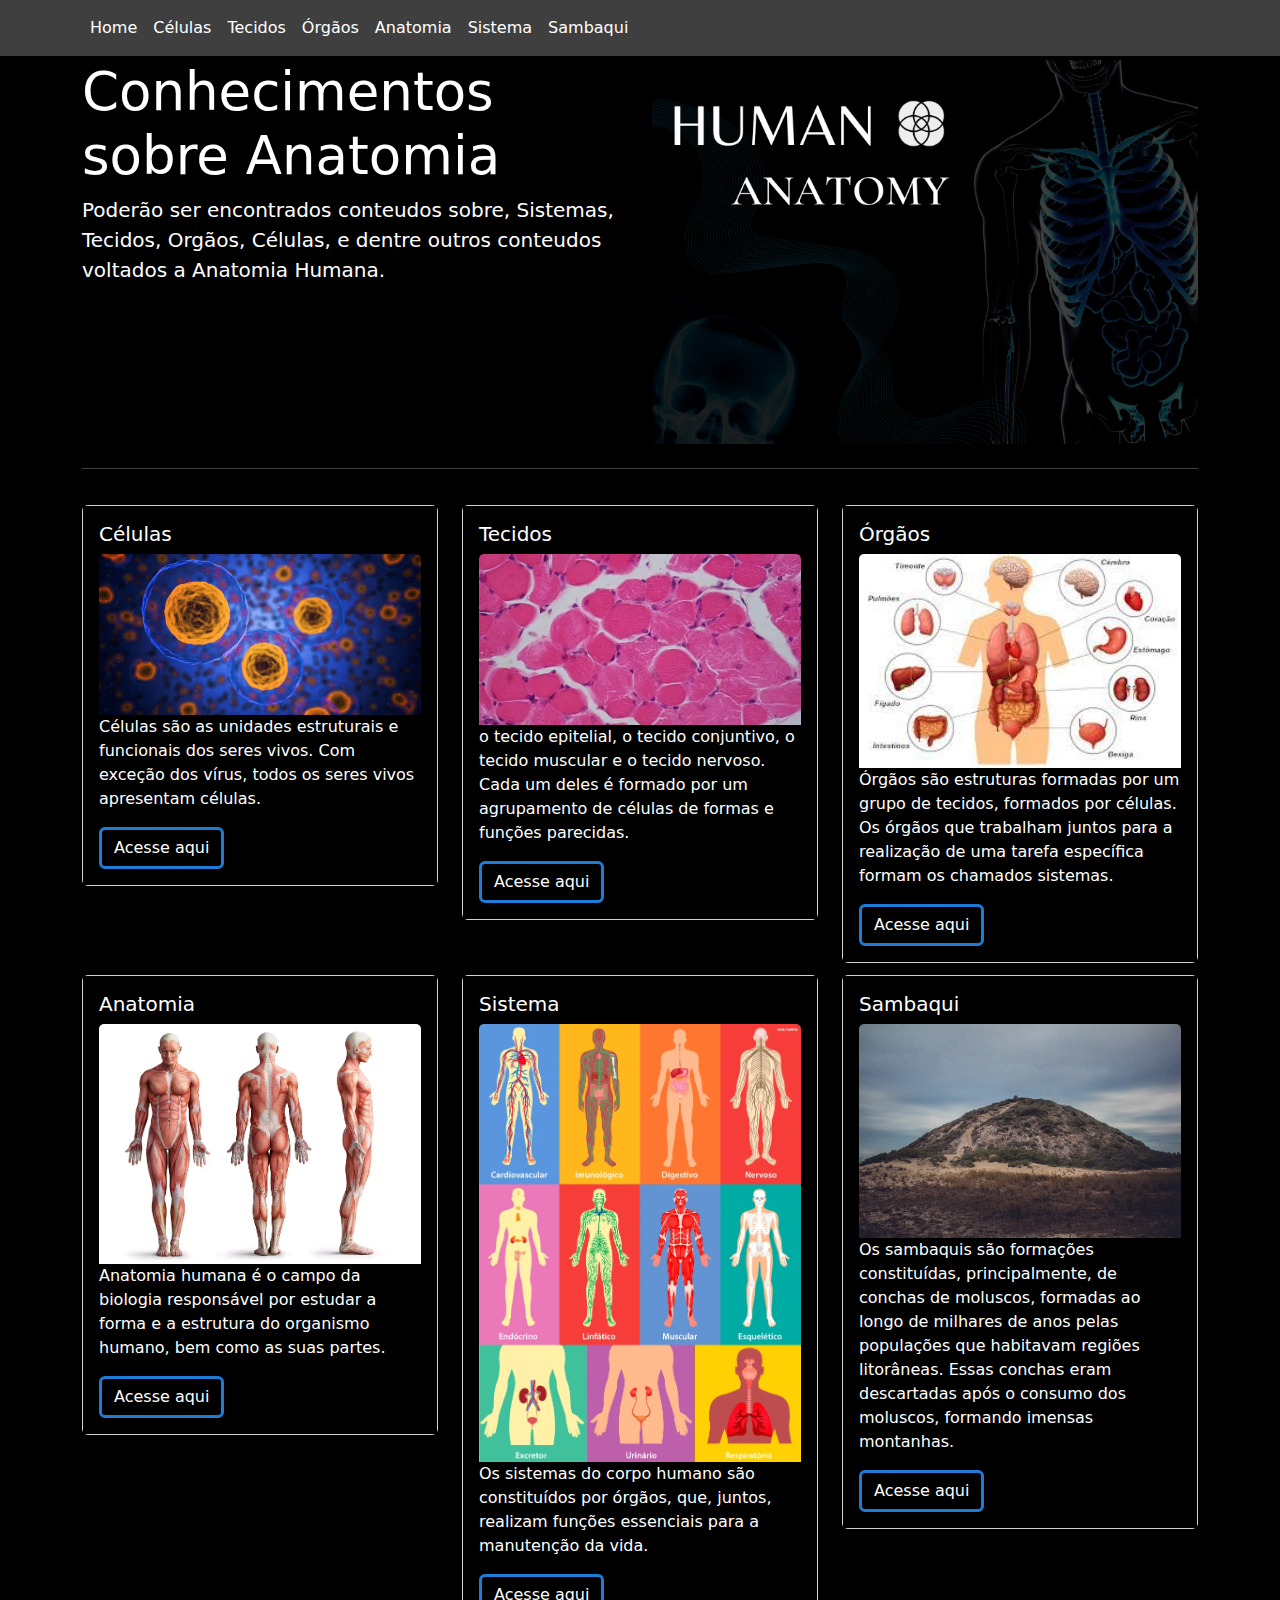
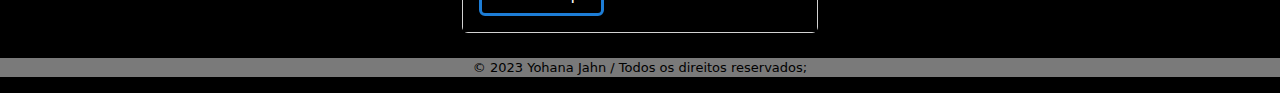
<file: index.html>
<!DOCTYPE html>
<html lang="pt-br">
  <head>
    <meta charset="UTF-8" />
    <meta name="viewport" content="width=device-width" />
    <title>HUMAN ANATOMY</title>
    <link rel="shortcut icon" href="imagens/logo.png" type="image/x-icon">
    <link
      href="https://cdn.jsdelivr.net/npm/bootstrap@5.3.0/dist/css/bootstrap.min.css"
      rel="stylesheet"
    />
    <link rel="stylesheet" href="style.css" />
  </head>
  <body>
    <header>
        <nav class="navbar navbar-expand-lg fixed-top">
            <div class="container">
              <button
                class="navbar-toggler bg-white"
                data-bs-toggle="collapse"
                data-bs-target="#navbarNav"
                aria-controls="navbarNav"
                aria-expanded="false"
                aria-label="Toggle navigation"
              >
                <span class="navbar-toggler-icon"></span>
              </button>
              <div class="collapse navbar-collapse " id="navbarNav">
                <ul class="navbar-nav">
                  <li class="nav-item active">
                    <a class="text-white nav-link" href="index.html">Home</a>
                  </li>
                  <li class="nav-item">
                    <a class="text-white nav-link" href="celula.html">Células</a>
                  </li>
                  <li class="nav-item">
                    <a class="text-white nav-link" href="tecido.html">Tecidos</a>
                  </li>
                  <li class="nav-item">
                    <a class="text-white nav-link" href="orgaos.html">Órgãos</a>
                  </li>
                  <li class="nav-item">
                    <a class="text-white nav-link" href="anatomia.html">Anatomia</a>
                  </li>
                  <li class="nav-item">
                    <a class="text-white nav-link" href="sistema.html">Sistema</a>
                  </li>
                  <li class="nav-item">
                    <a class="text-white nav-link" href="sambaqui.html">Sambaqui</a>
                  </li>
                </ul>
              </div>
            </div>
          </nav>
</header>
<main>
    <div class="container">
      <div class="row">
        <div class="text-white col-md-6">
          <h2>Conhecimentos sobre Anatomia</h2>
          <p>
            Poderão ser encontrados conteudos sobre, Sistemas, Tecidos, Orgãos,
            Células, e dentre outros conteudos voltados a Anatomia Humana.
          </p>
        </div>
        <div class="col-md-6">
          <img src="imagens/principal.png" class="text-white img-fluid" />
        </div>
      </div>

      <hr class="text-white my-4" />

      <div class="row">
        <div class="col-md-4">
          <div class="card">
            <div class="card-body">
              <h5 class="text-white card-title">Células</h5>
              <img
                src="imagens/celulas.jpg"
                class="text-white card-img-top"
                
              />
              <p class="text-white card-text">
                Células são as unidades estruturais e funcionais dos seres
                vivos. Com exceção dos vírus, todos os seres vivos apresentam
                células.
              </p>
              <button class="text-white btn"><a class="text-white" href="celula.html">Acesse aqui</a></button>
            </div>
          </div>
        </div>

        <div class="col-md-4">
          <div class="card">
            <div class="card-body">
              <h5 class="text-white card-title">Tecidos</h5>
              <img
                src="imagens/tecido.png"
                class="text-white card-img-top"
                
              />
              <p class="text-white card-text">
                o tecido epitelial, o tecido conjuntivo, o tecido muscular e o
                tecido nervoso. Cada um deles é formado por um agrupamento de
                células de formas e funções parecidas.
              </p>
              <button class="text-white btn"><a class="text-white" href="tecido.html">Acesse aqui</a></button>
            </div>
          </div>
        </div>

        <div class="col-md-4">
          <div class="card">
            <div class="card-body">
              <h5 class="text-white card-title">Órgãos</h5>
              <img
                src="imagens/orgao.jpg"
                class="text-white card-img-top"
                
              />
              <p class="text-white card-text">
                Órgãos são estruturas formadas por um grupo de tecidos, formados
                por células. Os órgãos que trabalham juntos para a realização de
                uma tarefa específica formam os chamados sistemas.
              </p>
              <button class="text-white btn"><a class="text-white" href="orgaos.html">Acesse aqui</a></button>
            </div>
          </div>
        </div>

        <div class="col-md-4">
          <div class="card">
            <div class="card-body">
              <h5 class="text-white card-title">Anatomia</h5>
              <img
                src="imagens/anatomia.png"
                class="text-white card-img-top"
                
              />
              <p class="text-white card-text">
                Anatomia humana é o campo da biologia responsável por estudar a
                forma e a estrutura do organismo humano, bem como as suas
                partes.
              </p>
              <button class="text-white btn"><a class="text-white" href="anatomia.html">Acesse aqui</a></button>
            </div>
          </div>
        </div>

        <div class="col-md-4">
          <div class="card">
            <div class="card-body">
              <h5 class="text-white card-title">Sistema</h5>
              <img
                src="imagens/sistemas.png"
                class="text-white card-img-top"
                
              />
              <p class="text-white card-text">
                Os sistemas do corpo humano são constituídos por órgãos, que,
                juntos, realizam funções essenciais para a manutenção da vida.
              </p>
              <button class="text-white btn"><a class="text-white" href="sistema.html">Acesse aqui</a></button>
            </div>
          </div>
        </div>

        <div class="col-md-4">
          <div class="card">
            <div class="card-body">
              <h5 class="text-white card-title">Sambaqui</h5>
              <img
                src="imagens/FIGURA 01 SAMBAQUI.jpg"
                class="text-white card-img-top"
                
              />
              <p class="text-white card-text">
                Os sambaquis são formações constituídas, principalmente, de
                conchas de moluscos, formadas ao longo de milhares de anos pelas
                populações que habitavam regiões litorâneas. Essas conchas eram
                descartadas após o consumo dos moluscos, formando imensas
                montanhas.
              </p>
              <button class="text-white btn"><a class="text-white" href="sambaqui.html">Acesse aqui</a></button>
            </div>
          </div>
        </div>
      </div>
    </div>
</main>
<footer>
    <div>
      <p>&copy; 2023 Yohana Jahn / Todos os direitos reservados;</p>
    </div>
  </footer>
    <script src="https://cdn.jsdelivr.net/npm/bootstrap@5.3.0/dist/js/bootstrap.bundle.min.js"></script>
  </body>
</html>
</file>
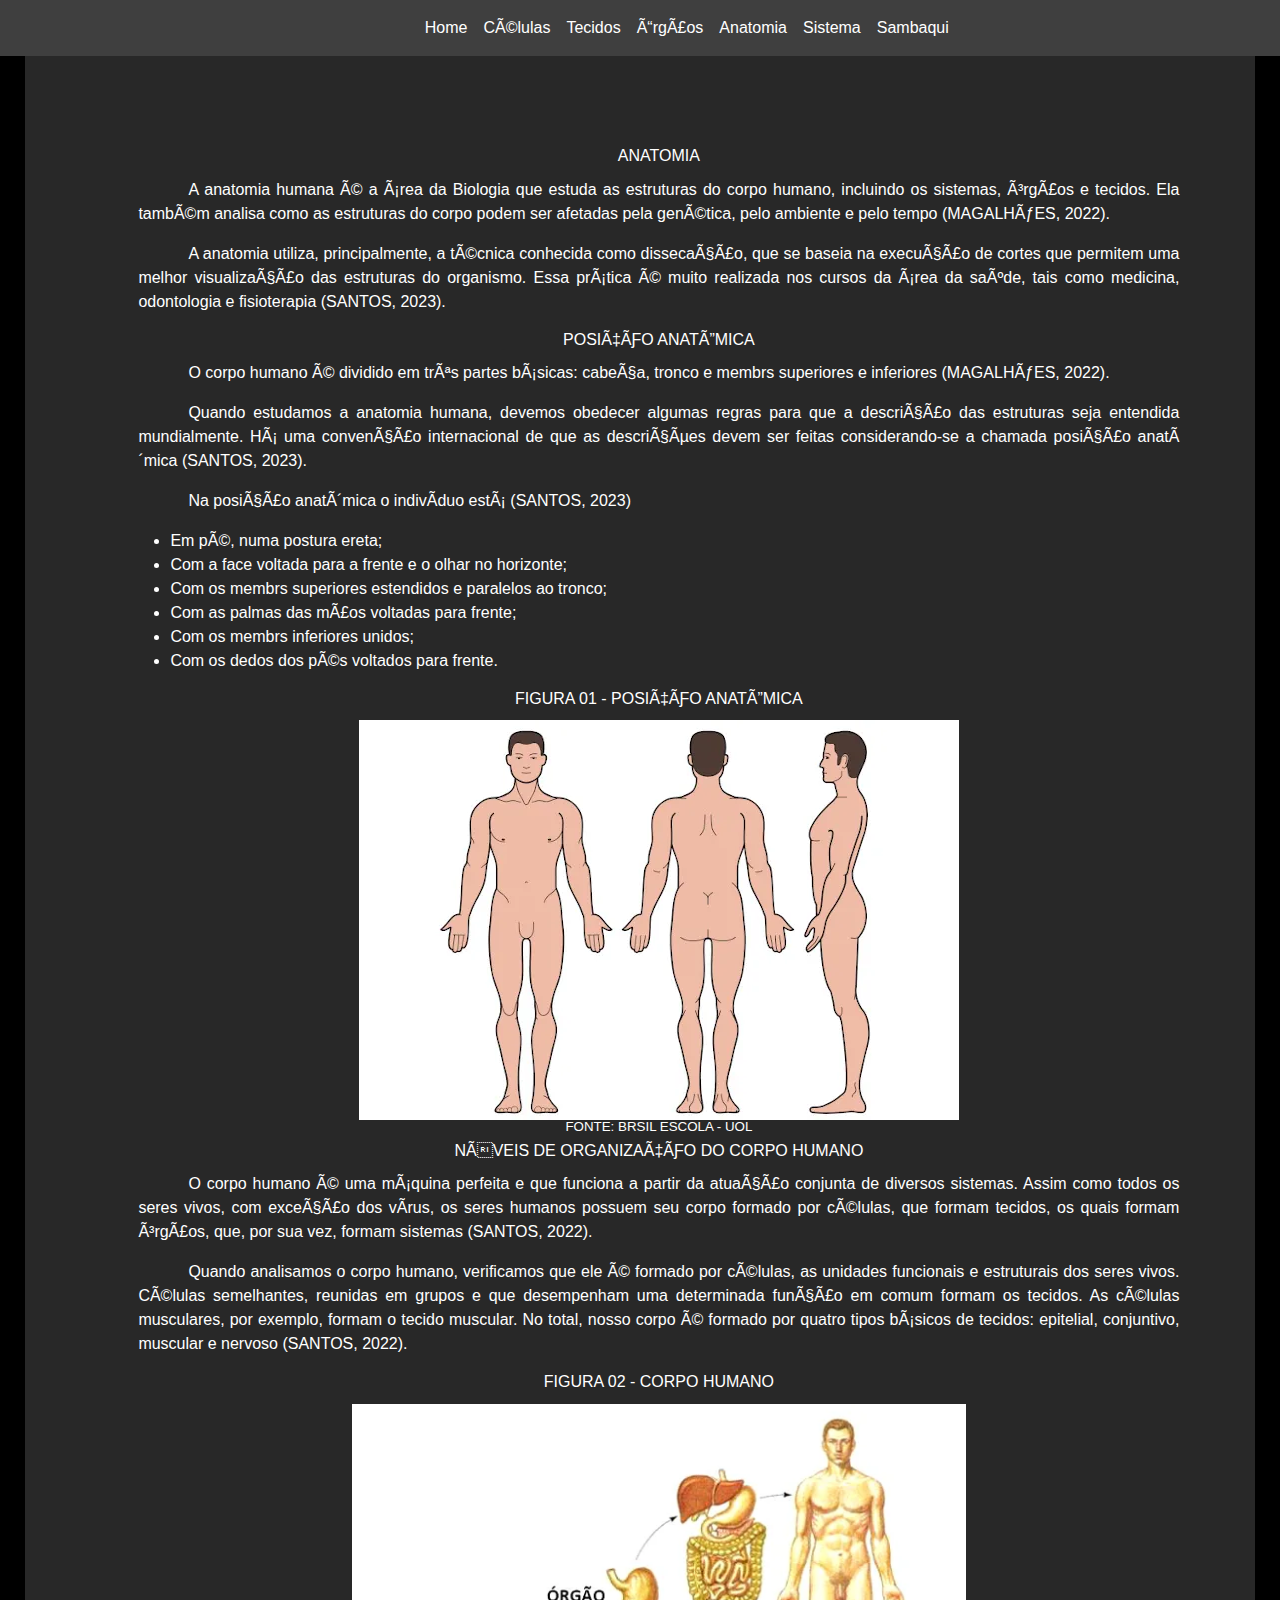
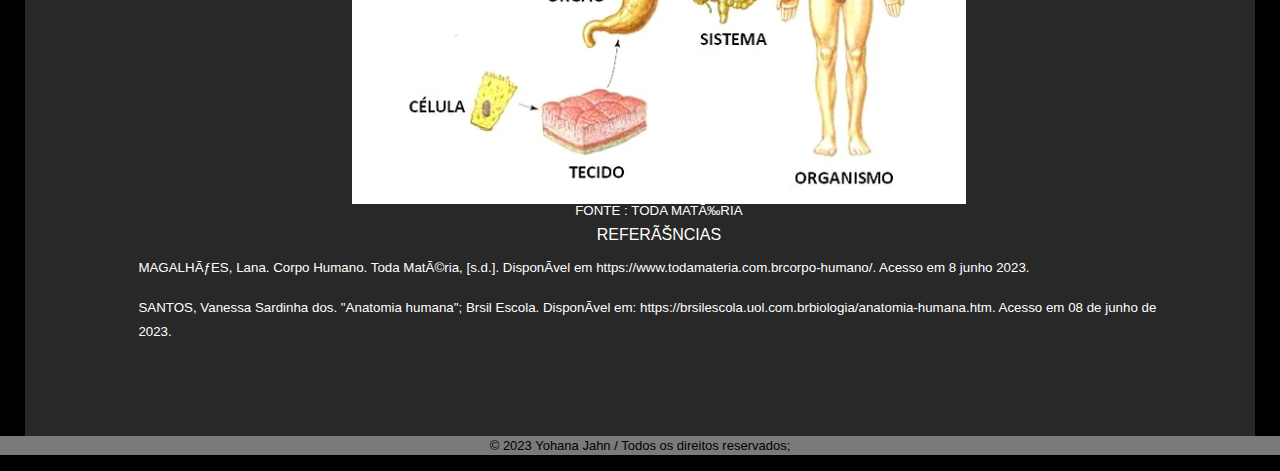
<file: anatomia.html>
<!DOCTYPE html>
<html lang="PT-BR>
  <head>
    <meta charset="UTF-8" />
    <meta http-equiv="X-UA-Compatible" content="IE=edge" />
    <meta name="viewport" content="width=device-width, initial-scale=1.0" />
    <link rel="stylesheet" href="conteudo.css">
    <link rel="icon" type="image/png" href="imagens/logo.png" />
    <title>HUMAN ANATOMY</title>
    <link
      href="https://cdn.jsdelivr.net/npm/bootstrap@5.3.0/dist/css/bootstrap.min.css"
      rel="stylesheet"
    />
  </head>
  <body>
    
    <header class="Item1">
      <nav class="navbar navbar-expand-lg fixed-top">
        <div class="container">
          <button
            class="navbar-toggler bg-white"
            data-bs-toggle="collapse"
            data-bs-target="#navbarNav"
            aria-controls="navbarNav"
            aria-expanded="false"
            aria-label="Toggle navigation" 
          >
            <span class="text-white navbar-toggler-icon"></span>
          </button>
          <div class="collapse navbar-collapse " id="navbarNav">
            <ul class="navbar-nav">
              <li class="nav-item active">
                <a class="text-white nav-link" href="index.html">Home</a>
              </li>
              <li class="nav-item">
                <a class="text-white nav-link" href="celula.html">Células</a>
              </li>
              <li class="nav-item">
                <a class="text-white nav-link" href="tecido.html">Tecidos</a>
              </li>
              <li class="nav-item">
                <a class="text-white nav-link" href="orgaos.html">Órgãos</a>
              </li>
              <li class="nav-item">
                <a class="text-white nav-link" href="anatomia.html">Anatomia</a>
              </li>
              <li class="nav-item">
                <a class="text-white nav-link" href="sistema.html">Sistema</a>
              </li>
              <li class="nav-item">
                <a class="text-white nav-link" href="sambaqui.html">Sambaqui</a>
              </li>
            </ul>
          </div>
        </div>
      </nav>
    </header>
    <main class="Item3">
      <section class="container-conteudo">
        <h1 class="Titulo">ANATOMIA</h1>
        <p class="justificado">
          A anatomia humana é a área da Biologia que estuda as estruturas do
          corpo humano, incluindo os sistemas, órgãos e tecidos. Ela também
          analisa como as estruturas do corpo podem ser afetadas pela genética,
          pelo ambiente e pelo tempo (MAGALHÃES, 2022).
        </p>
        <p class="justificado">
          A anatomia utiliza, principalmente, a técnica conhecida como
          dissecação, que se baseia na execução de cortes que permitem uma
          melhor visualização das estruturas do organismo. Essa prática é muito
          realizada nos cursos da área da saúde, tais como medicina, odontologia
          e fisioterapia (SANTOS, 2023).
        </p>
        <h2 class="Titulo">POSIÇÃO ANATÔMICA</h2>
        <p class="justificado">
          O corpo humano é dividido em três partes básicas: cabeça, tronco e
          membrs superiores e inferiores (MAGALHÃES, 2022).
        </p>
        <p class="justificado">
          Quando estudamos a anatomia humana, devemos obedecer algumas regras
          para que a descrição das estruturas seja entendida mundialmente. Há
          uma convenção internacional de que as descrições devem ser feitas
          considerando-se a chamada posição anatômica (SANTOS, 2023).
        </p>
        <p class="justificado">Na posição anatômica o indivíduo está (SANTOS, 2023)</p>
        <ul>
          <li>Em pé, numa postura ereta;</li>
          <li>Com a face voltada para a frente e o olhar no horizonte;</li>
          <li>Com os membrs superiores estendidos e paralelos ao tronco;</li>
          <li>Com as palmas das mãos voltadas para frente;</li>
          <li>Com os membrs inferiores unidos;</li>
          <li>Com os dedos dos pés voltados para frente.</li>
        </ul>
        <h3 class="Titulo">FIGURA 01 - POSIÇÃO ANATÔMICA</h3>
        <a>
          <figcaption><img class="img-fluid" src="imagens/FIGURA 01.png" alt=""><figure class="referencia-img">FONTE: BRSIL ESCOLA - UOL</figure></figcaption>
        </a>
        <h2 class="Titulo">NÍVEIS DE ORGANIZAÇÃO DO CORPO HUMANO</h2>
        <p class="justificado">
          O corpo humano é uma máquina perfeita e que funciona a partir da
          atuação conjunta de diversos sistemas. Assim como todos os seres
          vivos, com exceção dos vírus, os seres humanos possuem seu corpo
          formado por células, que formam tecidos, os quais formam órgãos, que,
          por sua vez, formam sistemas (SANTOS, 2022).
        </p>
        <p class="justificado">
          Quando analisamos o corpo humano, verificamos que ele é formado por
          células, as unidades funcionais e estruturais dos seres vivos. Células
          semelhantes, reunidas em grupos e que desempenham uma determinada
          função em comum formam os tecidos. As células musculares, por exemplo,
          formam o tecido muscular. No total, nosso corpo é formado por quatro
          tipos básicos de tecidos: epitelial, conjuntivo, muscular e nervoso
          (SANTOS, 2022).
        </p>
        <h3 class="Titulo">FIGURA 02 - CORPO HUMANO</h3>
        <a>
          <figcaption><img class="img-fluid" src="imagens/FIGURA 02.png" alt=""><figure class="referencia-img">FONTE : TODA MATÉRIA</figure></figcaption>
        </a>
        <div class="Item4">
          <h2 class="Titulo">REFERÊNCIAS</h2>
          <p class="referencias">
            MAGALHÃES, Lana. Corpo Humano. Toda Matéria, [s.d.]. Disponível em https://www.todamateria.com.brcorpo-humano/. Acesso em 8 junho 2023.
          </p>
          <p class="referencias">
            SANTOS, Vanessa Sardinha dos. "Anatomia humana"; Brsil Escola. Disponível em: https://brsilescola.uol.com.brbiologia/anatomia-humana.htm. Acesso em 08 de junho de 2023.
          </p>
        </div>
      </section>
    </main>
    <footer>
      <div>
        <p>&copy; 2023 Yohana Jahn / Todos os direitos reservados;</p>
      </div>
    </footer>
    <script src="https://cdn.jsdelivr.net/npm/bootstrap@5.3.0/dist/js/bootstrap.bundle.min.js"></script>
  </body>
</html>
</file>
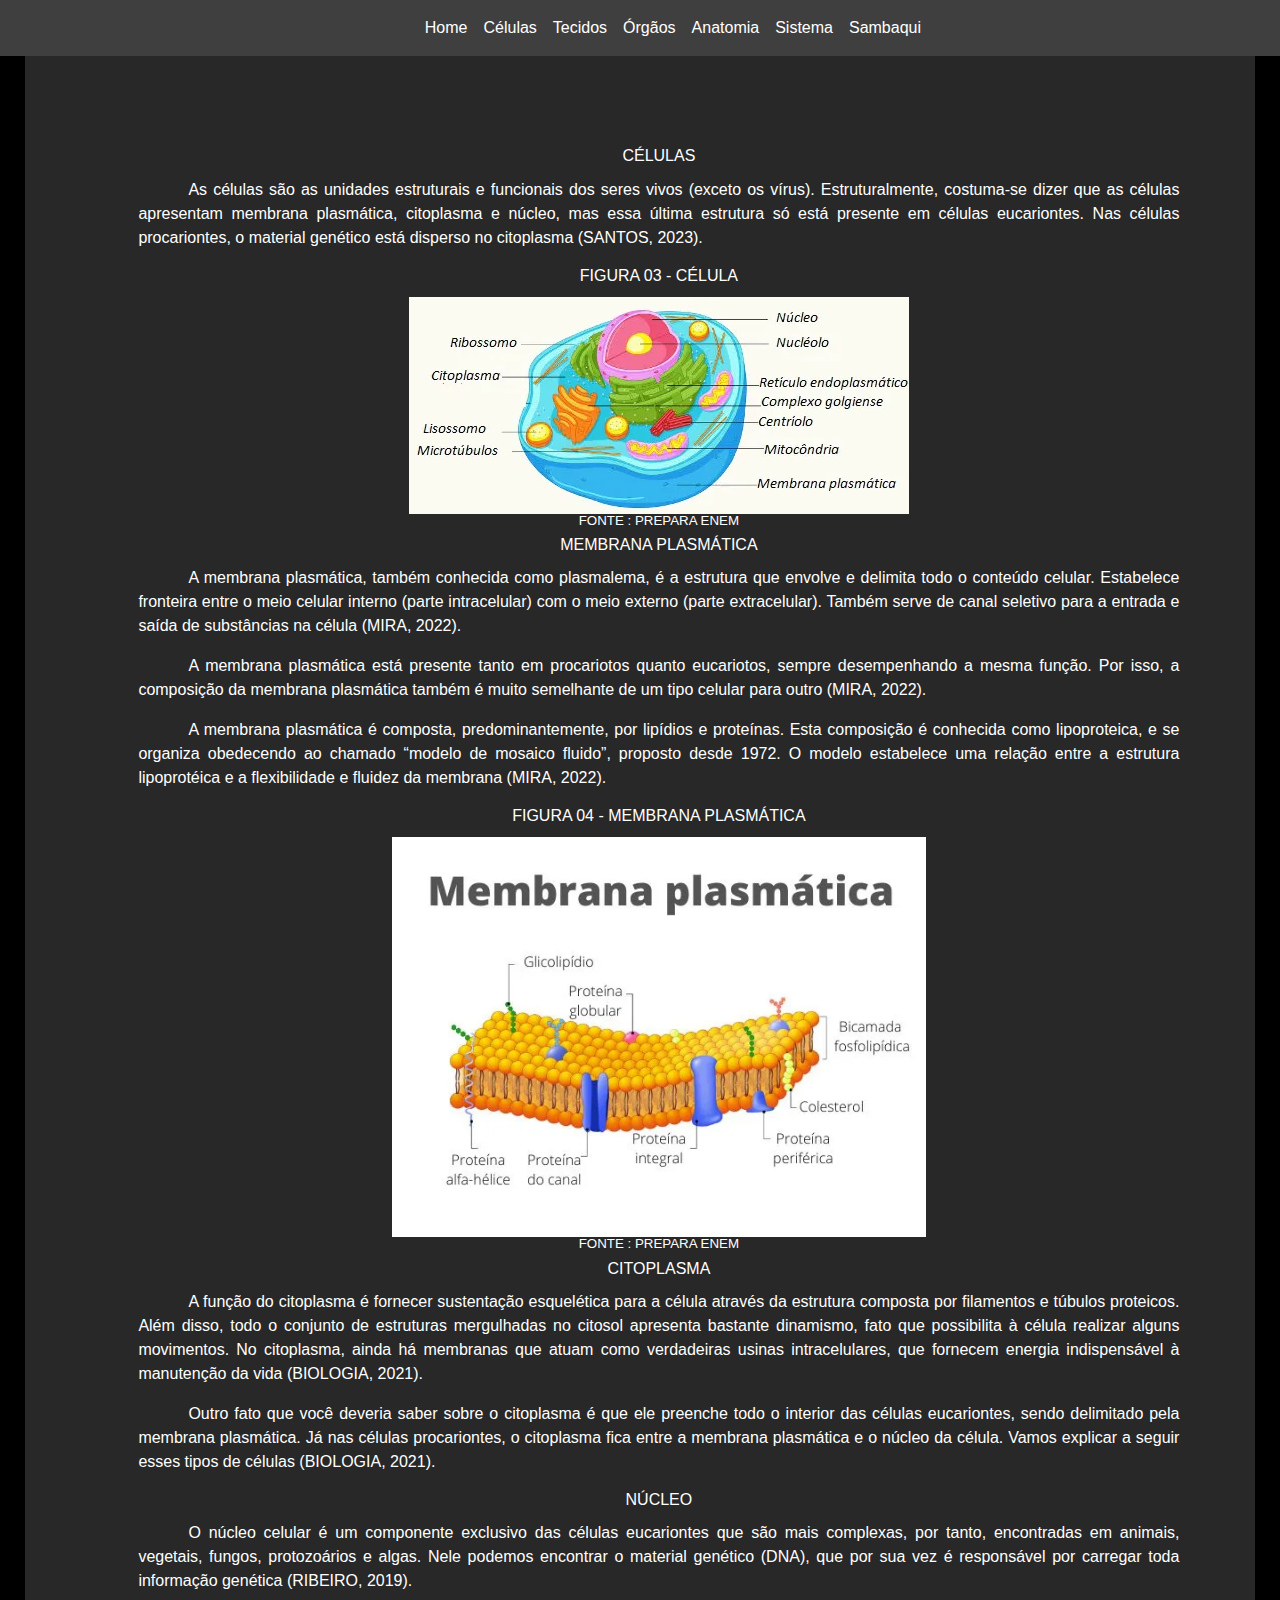
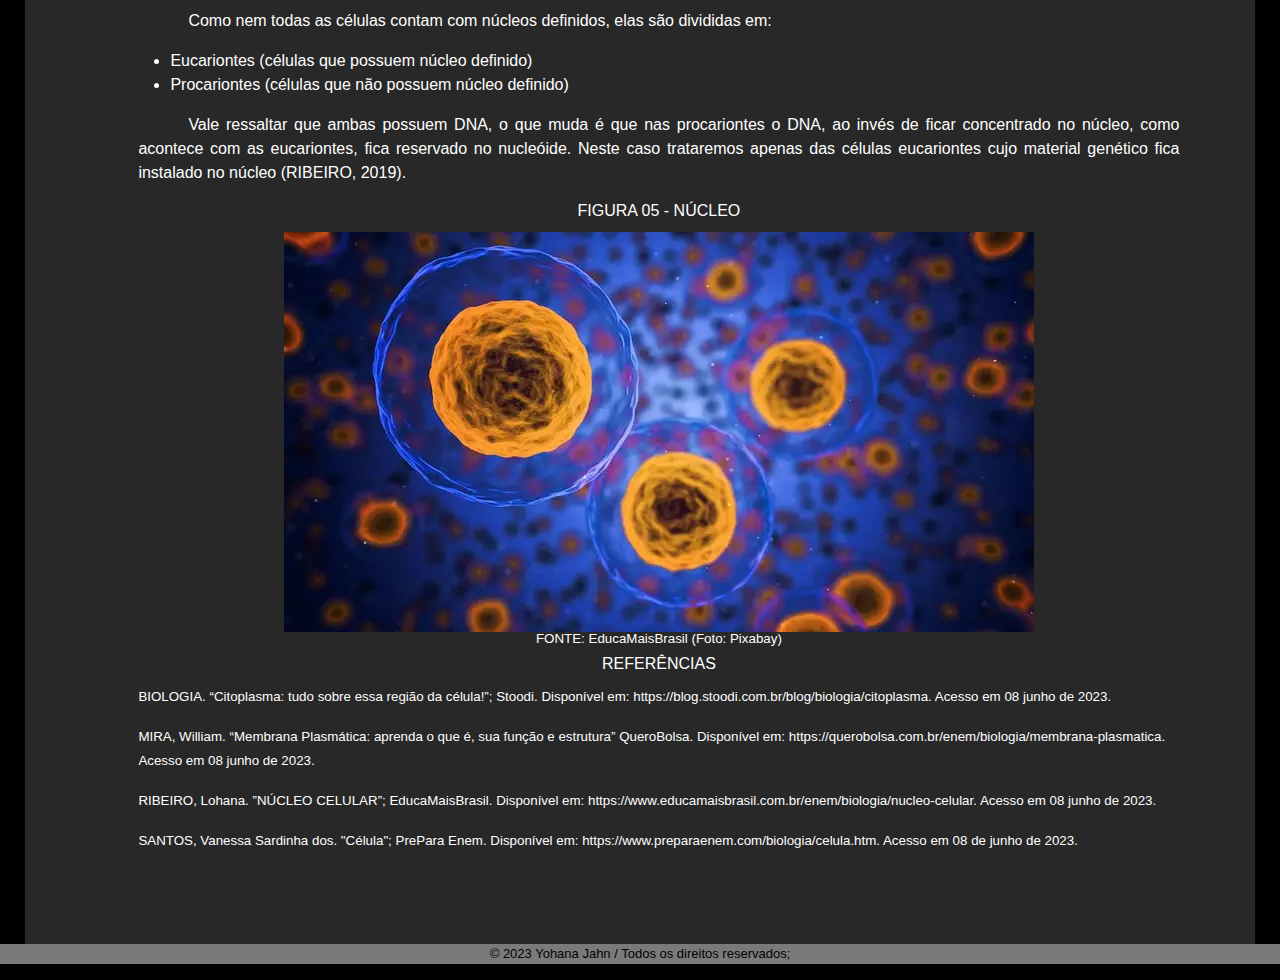
<file: celula.html>
<!DOCTYPE html>
<html lang="PT-BR">
  <head>
    <meta charset="UTF-8" />
    <meta http-equiv="X-UA-Compatible" content="IE=edge" />
    <meta name="viewport" content="width=device-width, initial-scale=1.0" />
    <link rel="stylesheet" href="conteudo.css">
    <link rel="icon" type="image/png" href="imagens/logo.png" />
    <title>HUMAN ANATOMY</title>
    <link
      href="https://cdn.jsdelivr.net/npm/bootstrap@5.3.0/dist/css/bootstrap.min.css"
      rel="stylesheet"
    />
  </head>

  <body>
    <header class="Item1">
      <nav class="navbar navbar-expand-lg fixed-top">
        <div class="container">
          <button
            class="navbar-toggler bg-white"
            data-bs-toggle="collapse"
            data-bs-target="#navbarNav"
            aria-controls="navbarNav"
            aria-expanded="false"
            aria-label="Toggle navigation"
          >
            <span class="text-white navbar-toggler-icon"></span>
          </button>
          <div class="collapse navbar-collapse " id="navbarNav">
            <ul class="navbar-nav">
              <li class="nav-item active">
                <a class="text-white nav-link" href="index.html">Home</a>
              </li>
              <li class="nav-item">
                <a class="text-white nav-link" href="celula.html">Células</a>
              </li>
              <li class="nav-item">
                <a class="text-white nav-link" href="tecido.html">Tecidos</a>
              </li>
              <li class="nav-item">
                <a class="text-white nav-link" href="orgaos.html">Órgãos</a>
              </li>
              <li class="nav-item">
                <a class="text-white nav-link" href="anatomia.html">Anatomia</a>
              </li>
              <li class="nav-item">
                <a class="text-white nav-link" href="sistema.html">Sistema</a>
              </li>
              <li class="nav-item">
                <a class="text-white nav-link" href="sambaqui.html">Sambaqui</a>
              </li>
            </ul>
          </div>
        </div>
      </nav>
  </header>
    <main class="Item3">
      <section class="container-conteudo">
        <h1 class="Titulo">CÉLULAS</h1>
        <p class="justificado">
          As células são as unidades estruturais e funcionais dos seres vivos
          (exceto os vírus). Estruturalmente, costuma-se dizer que as células
          apresentam membrana plasmática, citoplasma e núcleo, mas essa última
          estrutura só está presente em células eucariontes. Nas células
          procariontes, o material genético está disperso no citoplasma (SANTOS,
          2023).
        </p>
        <h3 class="Titulo">FIGURA 03 - CÉLULA</h3>
        <a>
          <figcaption><img class="img-fluid" src="imagens/FIGURA 03.png" alt=""><figure class="referencia-img">FONTE : PREPARA ENEM</figure></figcaption>
        </a>
        <h2 class="Titulo">MEMBRANA PLASMÁTICA</h2>
        <p class="justificado">
          A membrana plasmática, também conhecida como plasmalema, é a estrutura
          que envolve e delimita todo o conteúdo celular. Estabelece fronteira
          entre o meio celular interno (parte intracelular) com o meio externo
          (parte extracelular). Também serve de canal seletivo para a entrada e
          saída de substâncias na célula (MIRA, 2022).
        </p>
        <p class="justificado">
          A membrana plasmática está presente tanto em procariotos quanto
          eucariotos, sempre desempenhando a mesma função. Por isso, a
          composição da membrana plasmática também é muito semelhante de um tipo
          celular para outro (MIRA, 2022).
        </p>
        <p class="justificado">
          A membrana plasmática é composta, predominantemente, por lipídios e
          proteínas. Esta composição é conhecida como lipoproteica, e se
          organiza obedecendo ao chamado “modelo de mosaico fluido”, proposto
          desde 1972. O modelo estabelece uma relação entre a estrutura
          lipoprotéica e a flexibilidade e fluidez da membrana (MIRA, 2022).
        </p>
        <h3 class="Titulo">FIGURA 04 - MEMBRANA PLASMÁTICA</h3>
        <a>
          <figcaption><img class="img-fluid" src="imagens/FIGURA 04.png" alt=""><figure class="referencia-img">FONTE : PREPARA ENEM</figure></figcaption>
        </a>
        <h2 class="Titulo">CITOPLASMA</h2>
        <p class="justificado">
          A função do citoplasma é fornecer sustentação esquelética para a
          célula através da estrutura composta por filamentos e túbulos
          proteicos. Além disso, todo o conjunto de estruturas mergulhadas no
          citosol apresenta bastante dinamismo, fato que possibilita à célula
          realizar alguns movimentos. No citoplasma, ainda há membranas que
          atuam como verdadeiras usinas intracelulares, que fornecem energia
          indispensável à manutenção da vida (BIOLOGIA, 2021).
        </p>
        <p class="justificado">
          Outro fato que você deveria saber sobre o citoplasma é que ele
          preenche todo o interior das células eucariontes, sendo delimitado
          pela membrana plasmática. Já nas células procariontes, o citoplasma
          fica entre a membrana plasmática e o núcleo da célula. Vamos explicar
          a seguir esses tipos de células (BIOLOGIA, 2021).
        </p>
        <h2 class="Titulo">NÚCLEO</h2>
        <p class="justificado">
          O núcleo celular é um componente exclusivo das células eucariontes que
          são mais complexas, por tanto, encontradas em animais, vegetais,
          fungos, protozoários e algas. Nele podemos encontrar o material
          genético (DNA), que por sua vez é responsável por carregar toda
          informação genética (RIBEIRO, 2019).
        </p>
        <p class="justificado">
          Como nem todas as células contam com núcleos definidos, elas são
          divididas em:
        </p>
        <ul>
          <li>Eucariontes (células que possuem núcleo definido)</li>
          <li>Procariontes (células que não possuem núcleo definido)</li>
        </ul>
        <p class="justificado">
          Vale ressaltar que ambas possuem DNA, o que muda é que nas
          procariontes o DNA, ao invés de ficar concentrado no núcleo, como
          acontece com as eucariontes, fica reservado no nucleóide. Neste caso
          trataremos apenas das células eucariontes cujo material genético fica
          instalado no núcleo (RIBEIRO, 2019).
        </p>
        <h3 class="Titulo">FIGURA 05 - NÚCLEO</h3>
        <a>
          <figcaption><img class="img-fluid" src="imagens/FIGURA 05.png" alt=""><figure class="referencia-img">FONTE: EducaMaisBrasil (Foto: Pixabay)</figure></figcaption>
        </a>
        <div class="Item4">
          <h2 class="Titulo">REFERÊNCIAS</h2>
          <p class="referencias">
            BIOLOGIA. “Citoplasma: tudo sobre essa região da célula!”; Stoodi.
            Disponível em: https://blog.stoodi.com.br/blog/biologia/citoplasma.
            Acesso em 08 junho de 2023.
          </p>
          <p class="referencias">
            MIRA, William. “Membrana Plasmática: aprenda o que é, sua função e
            estrutura” QueroBolsa. Disponível em:
            https://querobolsa.com.br/enem/biologia/membrana-plasmatica. Acesso
            em 08 junho de 2023.
          </p>
          <p class="referencias">
            RIBEIRO, Lohana. ”NÚCLEO CELULAR”; EducaMaisBrasil. Disponível em:
            https://www.educamaisbrasil.com.br/enem/biologia/nucleo-celular.
            Acesso em 08 junho de 2023.
          </p>
          <p class="referencias">
            SANTOS, Vanessa Sardinha dos. "Célula"; PrePara Enem. Disponível em:
            https://www.preparaenem.com/biologia/celula.htm. Acesso em 08 de
            junho de 2023.
          </p>
        </div>
      </section>
    </main>
    <footer>
      <div>
        <p>&copy; 2023 Yohana Jahn / Todos os direitos reservados;</p>
      </div>
    </footer>
    <script src="https://cdn.jsdelivr.net/npm/bootstrap@5.3.0/dist/js/bootstrap.bundle.min.js"></script>
  </body>
</html>
</file>
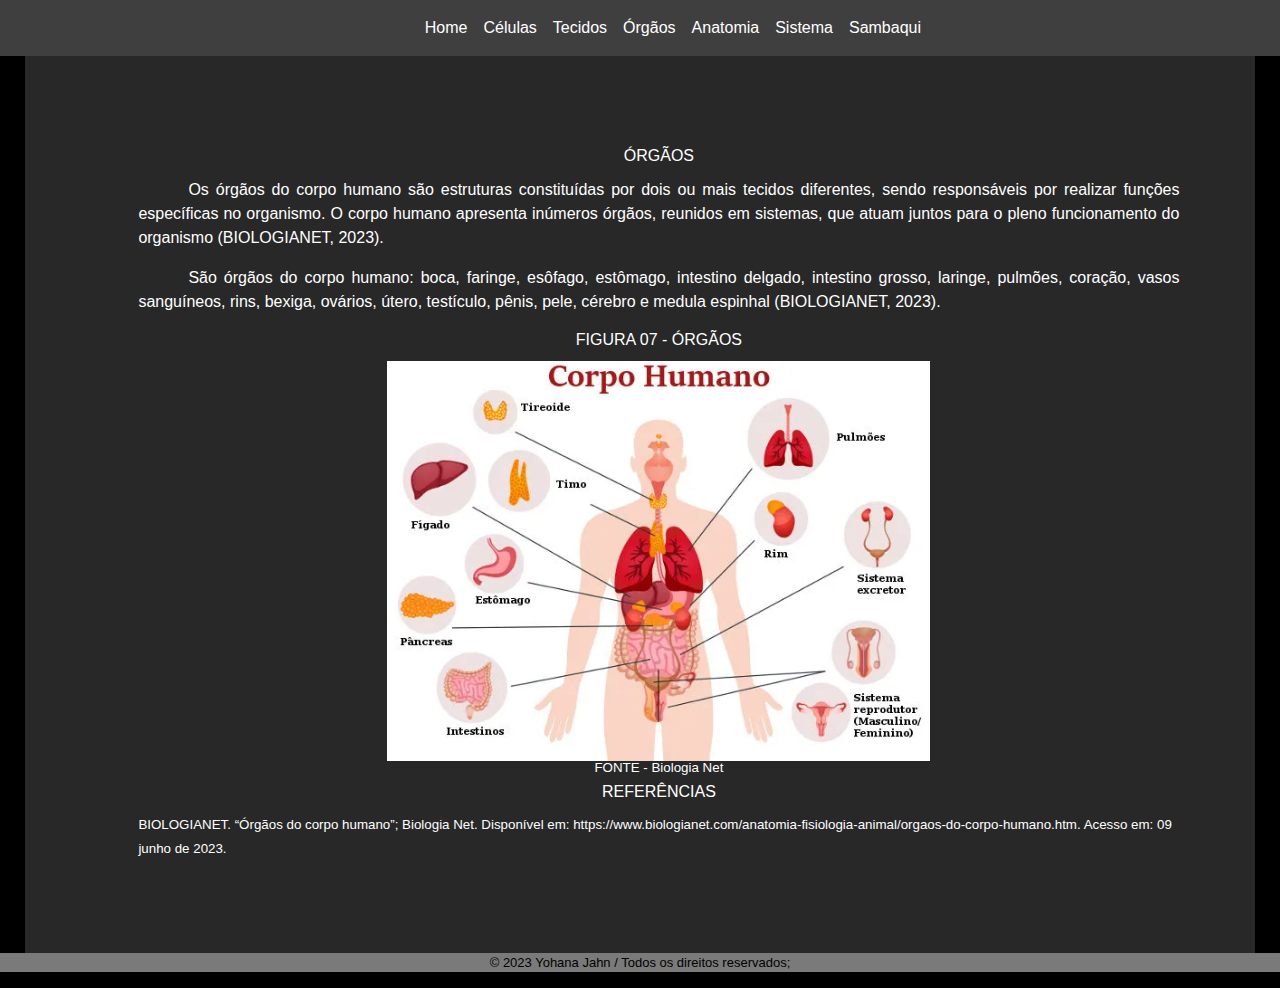
<file: orgaos.html>
<!DOCTYPE html>
<html lang="PT-BR">
  <head>
    <meta charset="UTF-8" />
    <meta http-equiv="X-UA-Compatible" content="IE=edge" />
    <meta name="viewport" content="width=device-width, initial-scale=1.0" />
    <link rel="stylesheet" href="conteudo.css">
    <link rel="icon" type="image/png" href="imagens/logo.png" />
    <title>HUMAN ANATOMY</title>
    <link
      href="https://cdn.jsdelivr.net/npm/bootstrap@5.3.0/dist/css/bootstrap.min.css"
      rel="stylesheet"
    />
  </head>

  <body>
    <header class="Item1">
      <nav class="navbar navbar-expand-lg fixed-top">
        <div class="container">
          <button
            class="navbar-toggler bg-white"
            data-bs-toggle="collapse"
            data-bs-target="#navbarNav"
            aria-controls="navbarNav"
            aria-expanded="false"
            aria-label="Toggle navigation"
          >
            <span class="text-white navbar-toggler-icon"></span>
          </button>
          <div class="collapse navbar-collapse " id="navbarNav">
            <ul class="navbar-nav">
              <li class="nav-item active">
                <a class="text-white nav-link" href="index.html">Home</a>
              </li>
              <li class="nav-item">
                <a class="text-white nav-link" href="celula.html">Células</a>
              </li>
              <li class="nav-item">
                <a class="text-white nav-link" href="tecido.html">Tecidos</a>
              </li>
              <li class="nav-item">
                <a class="text-white nav-link" href="orgaos.html">Órgãos</a>
              </li>
              <li class="nav-item">
                <a class="text-white nav-link" href="anatomia.html">Anatomia</a>
              </li>
              <li class="nav-item">
                <a class="text-white nav-link" href="sistema.html">Sistema</a>
              </li>
              <li class="nav-item">
                <a class="text-white nav-link" href="sambaqui.html">Sambaqui</a>
              </li>
            </ul>
          </div>
        </div>
      </nav>
  </header>
    <main class="Item3">
      <section class="container-conteudo">
        <h1 class="Titulo">ÓRGÃOS</h1>
        <p class="justificado">
          Os órgãos do corpo humano são estruturas constituídas por dois ou mais
          tecidos diferentes, sendo responsáveis por realizar funções
          específicas no organismo. O corpo humano apresenta inúmeros órgãos,
          reunidos em sistemas, que atuam juntos para o pleno funcionamento do
          organismo (BIOLOGIANET, 2023).
        </p>
        <p class="justificado">
          São órgãos do corpo humano: boca, faringe, esôfago, estômago,
          intestino delgado, intestino grosso, laringe, pulmões, coração, vasos
          sanguíneos, rins, bexiga, ovários, útero, testículo, pênis, pele,
          cérebro e medula espinhal (BIOLOGIANET, 2023).
        </p>
        <h3 class="Titulo">FIGURA 07 - ÓRGÃOS</h3>
        <a>
          <figcaption><img class="img-fluid" src="imagens/FIGURA 07.png" alt=""><figure class="referencia-img">FONTE - Biologia Net</figure></figcaption>
        </a>
        <div class="Item4">
          <h2 class="Titulo">REFERÊNCIAS</h2>
          <p class="referencias">
            BIOLOGIANET. “Órgãos do corpo humano”; Biologia Net. Disponível em:
            https://www.biologianet.com/anatomia-fisiologia-animal/orgaos-do-corpo-humano.htm.
            Acesso em: 09 junho de 2023.
          </p>
        </div>
      </section>
    </main>
    <footer>
      <div>
        <p>&copy; 2023 Yohana Jahn / Todos os direitos reservados;</p>
      </div>
    </footer>
    <script src="https://cdn.jsdelivr.net/npm/bootstrap@5.3.0/dist/js/bootstrap.bundle.min.js"></script>
  </body>
</html>
</file>
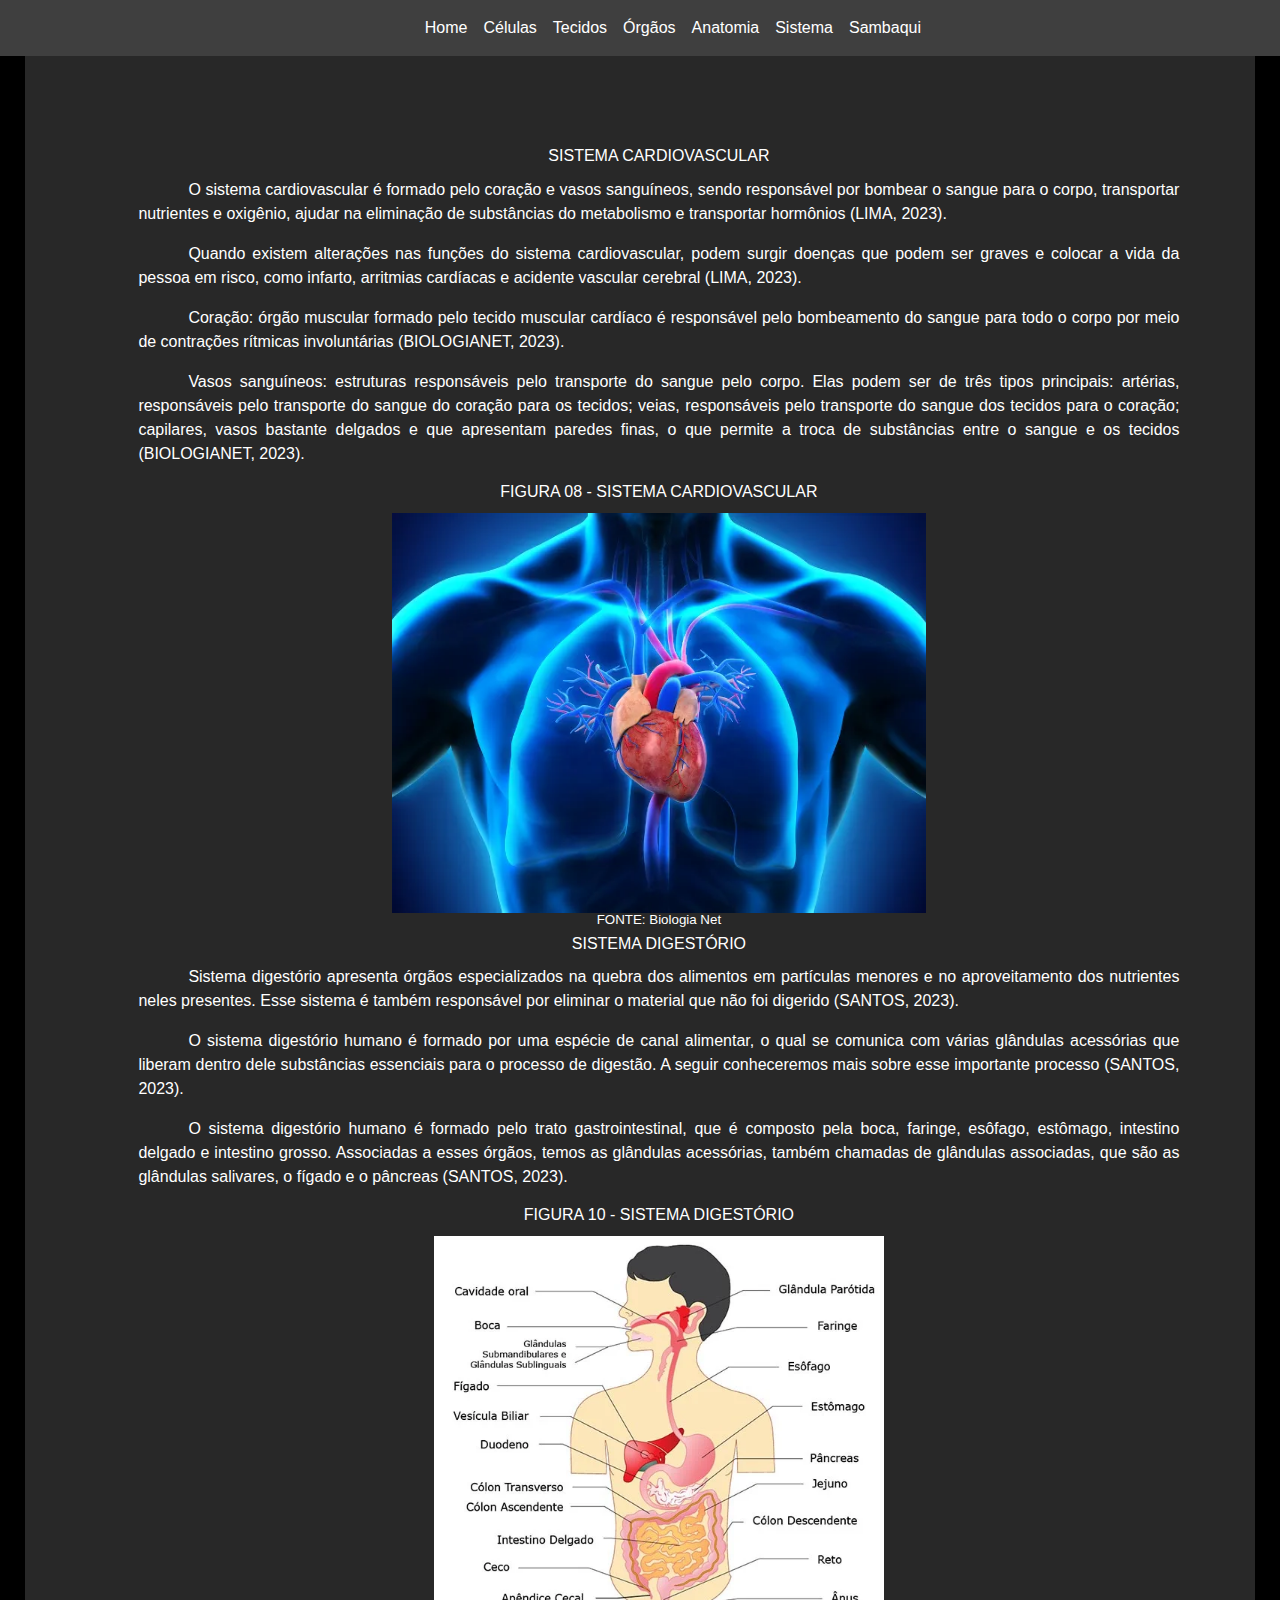
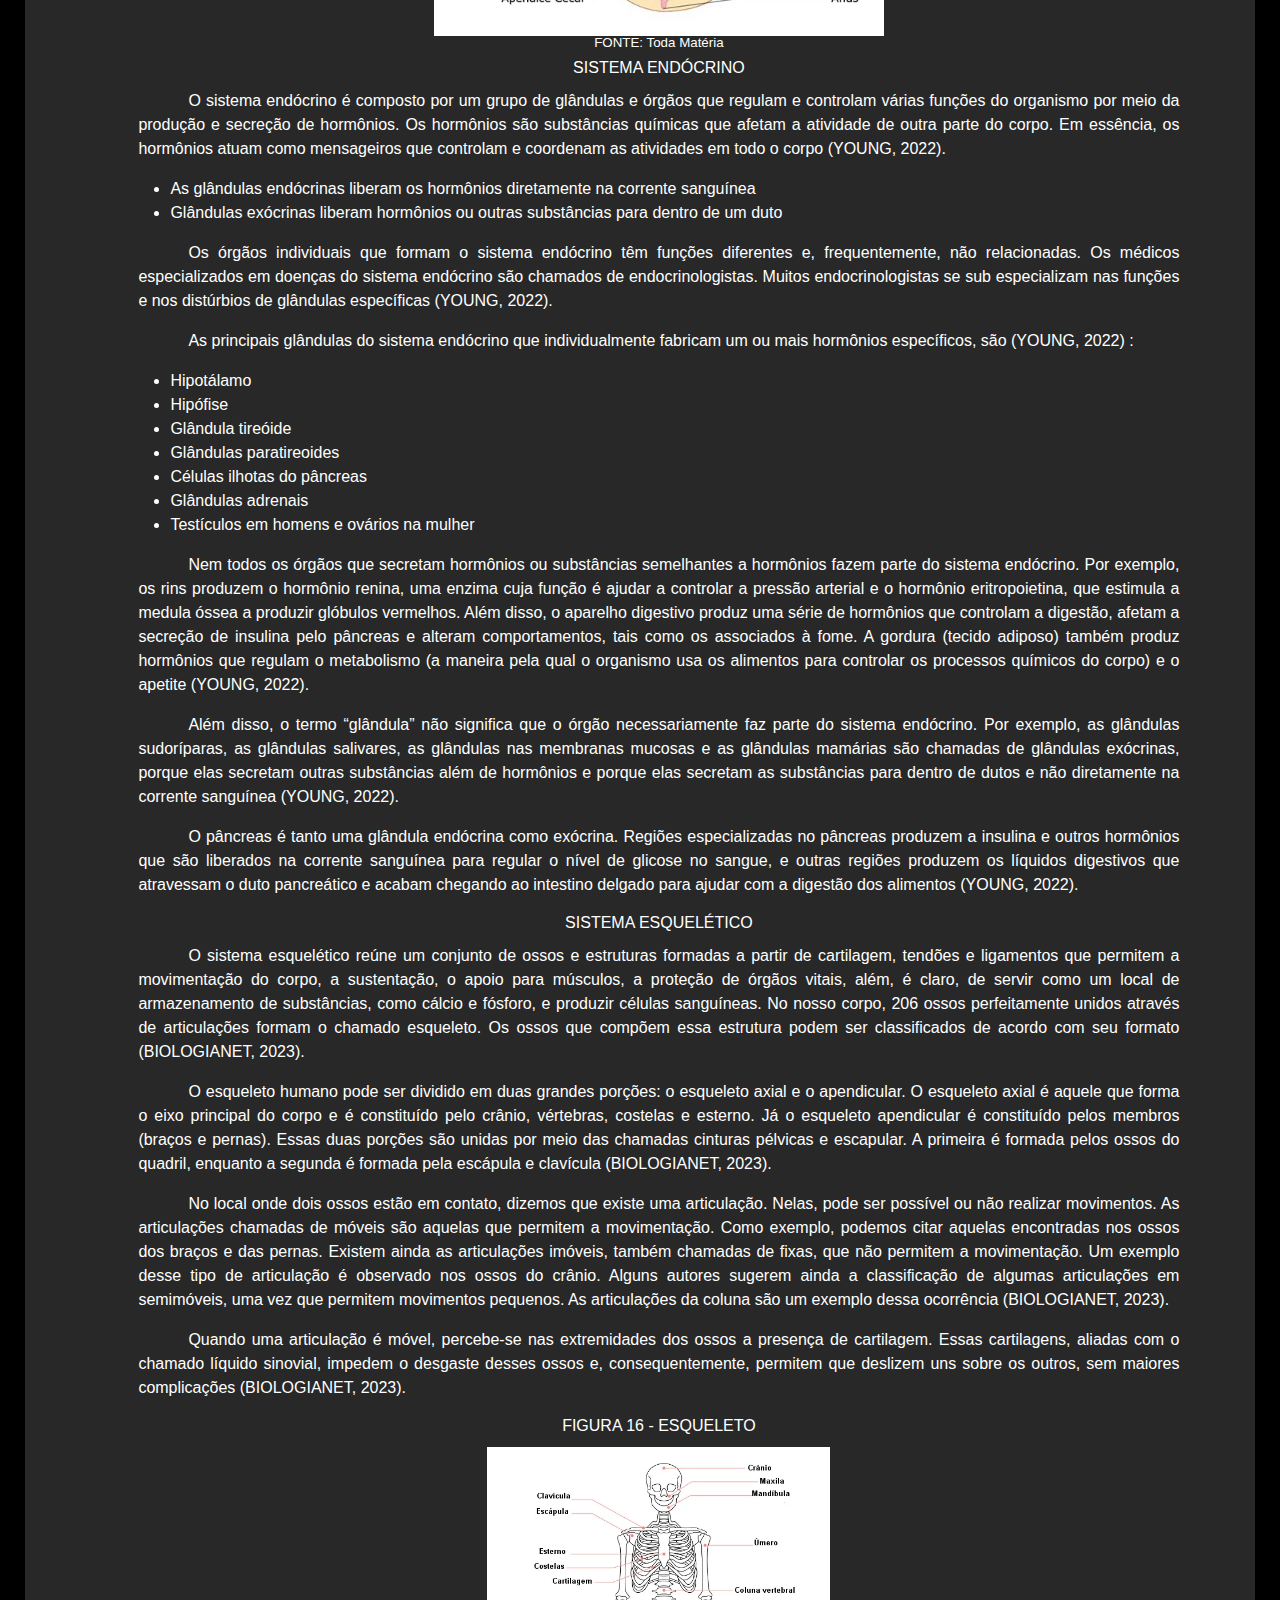
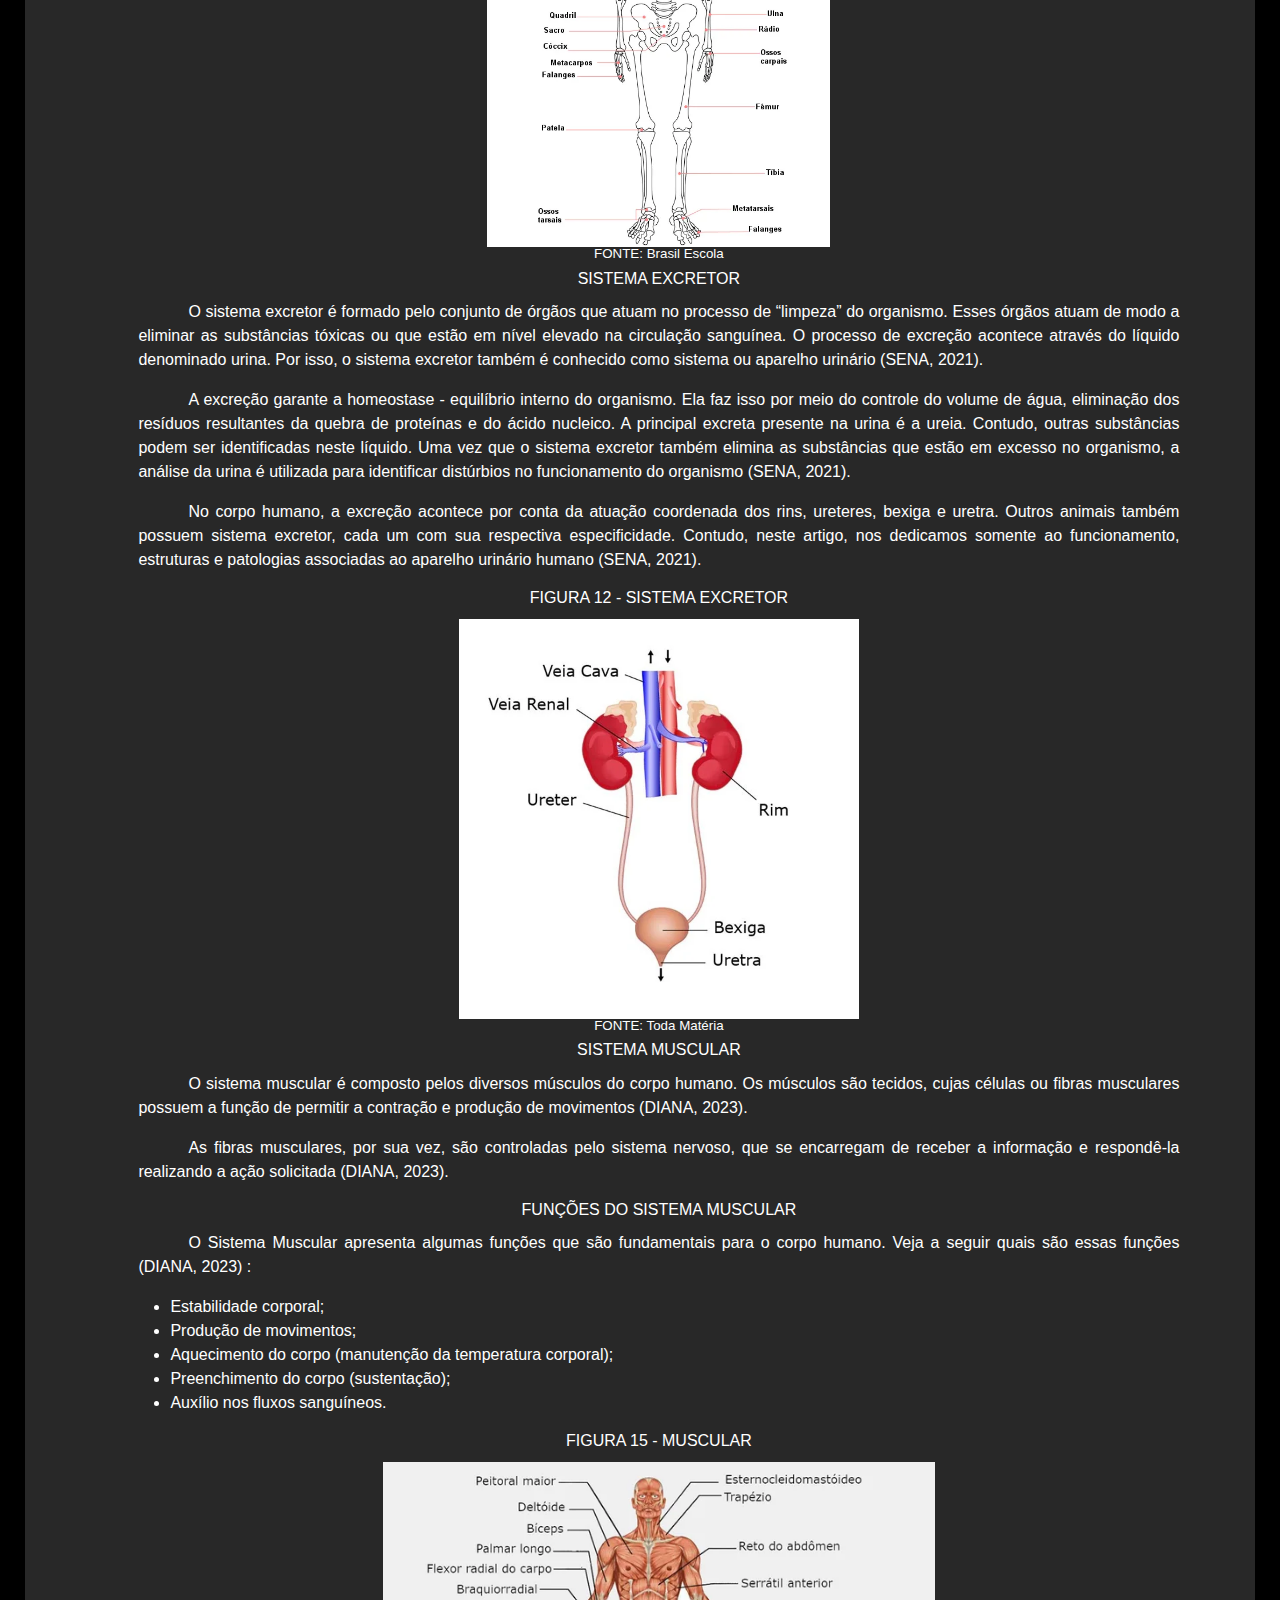
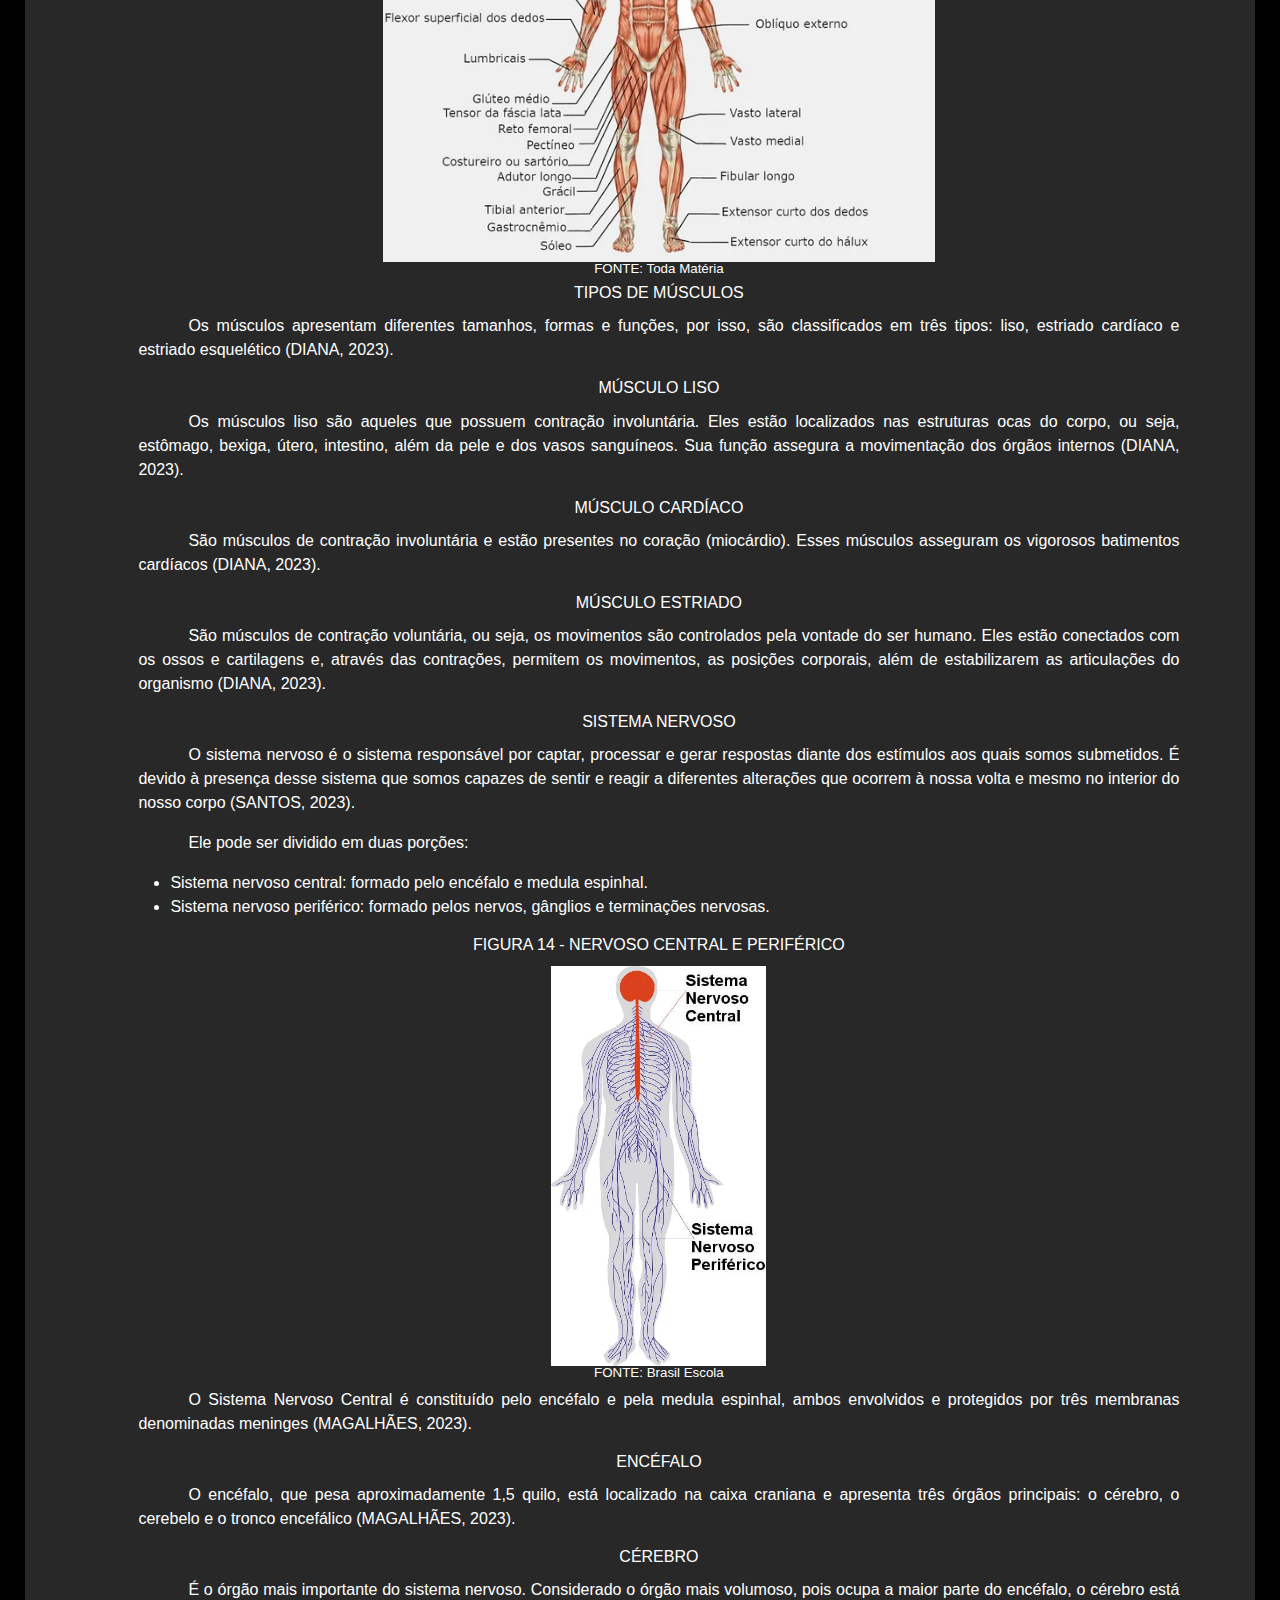
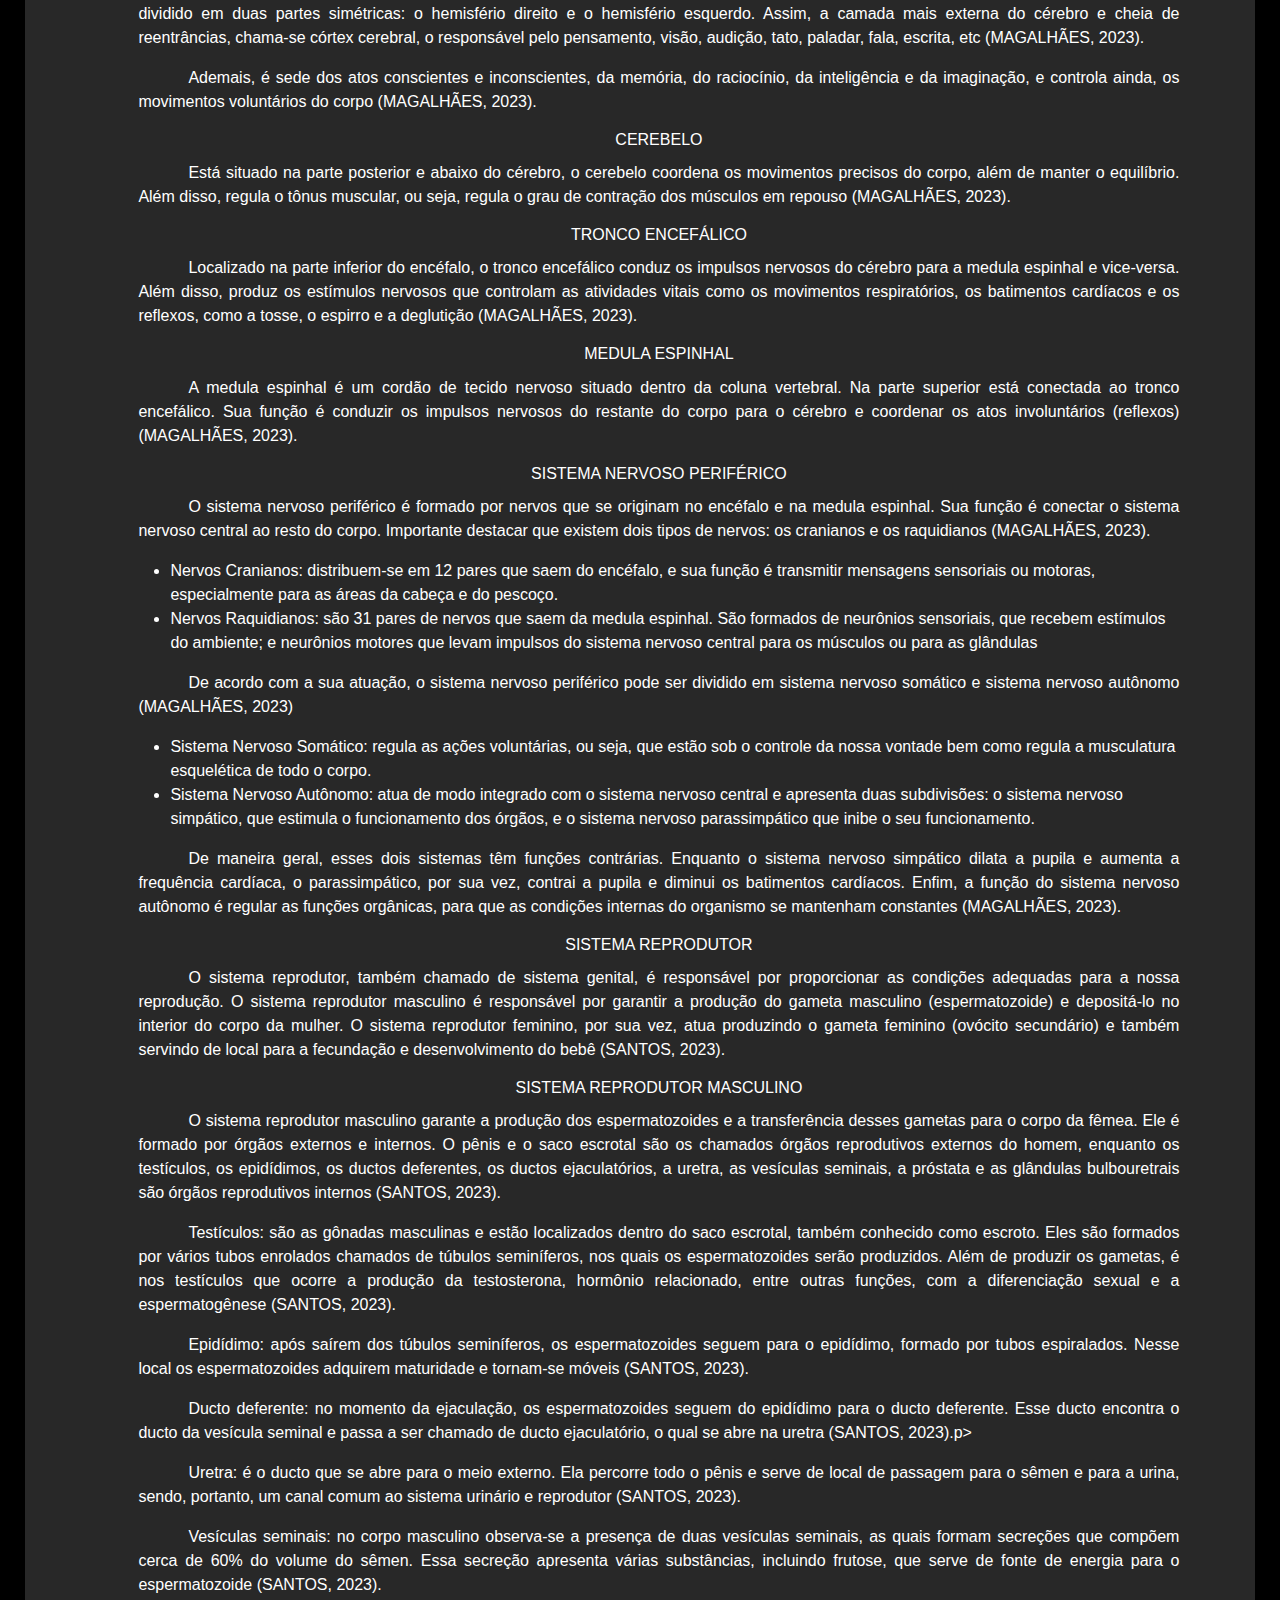
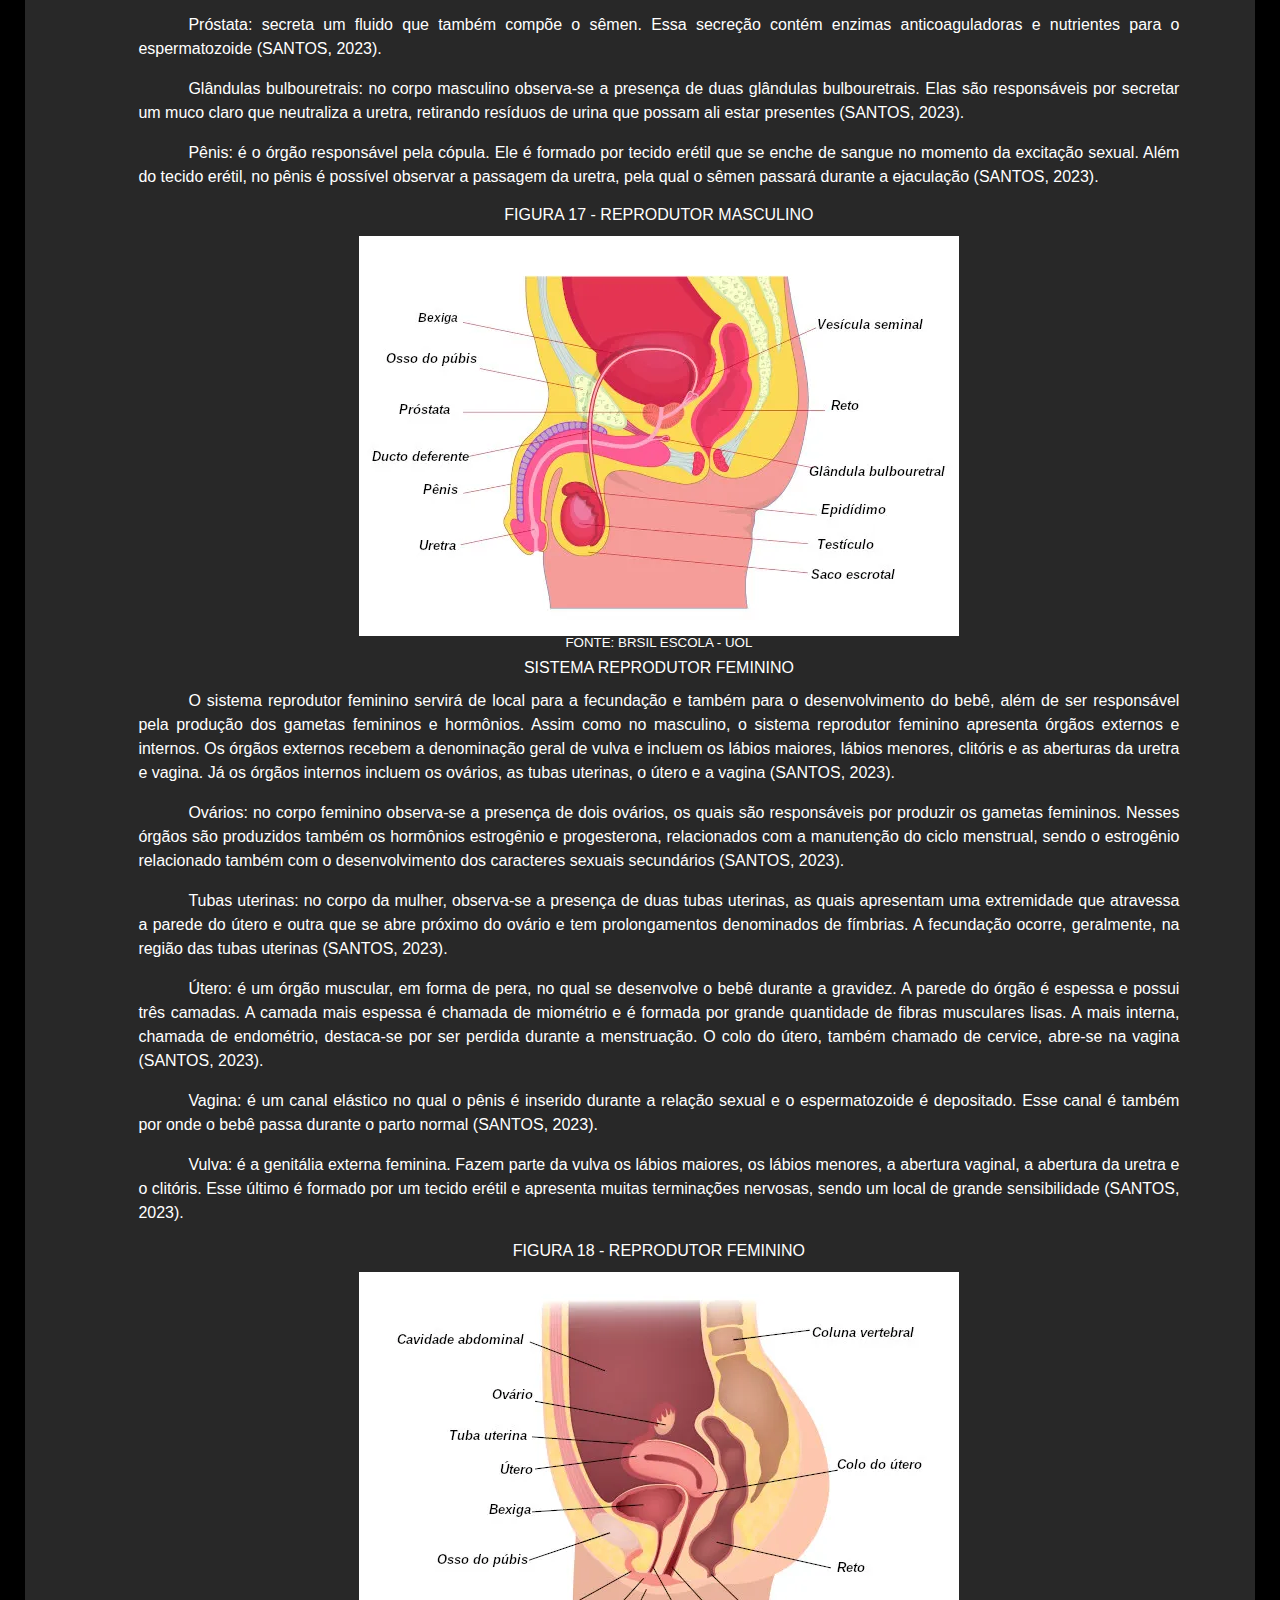
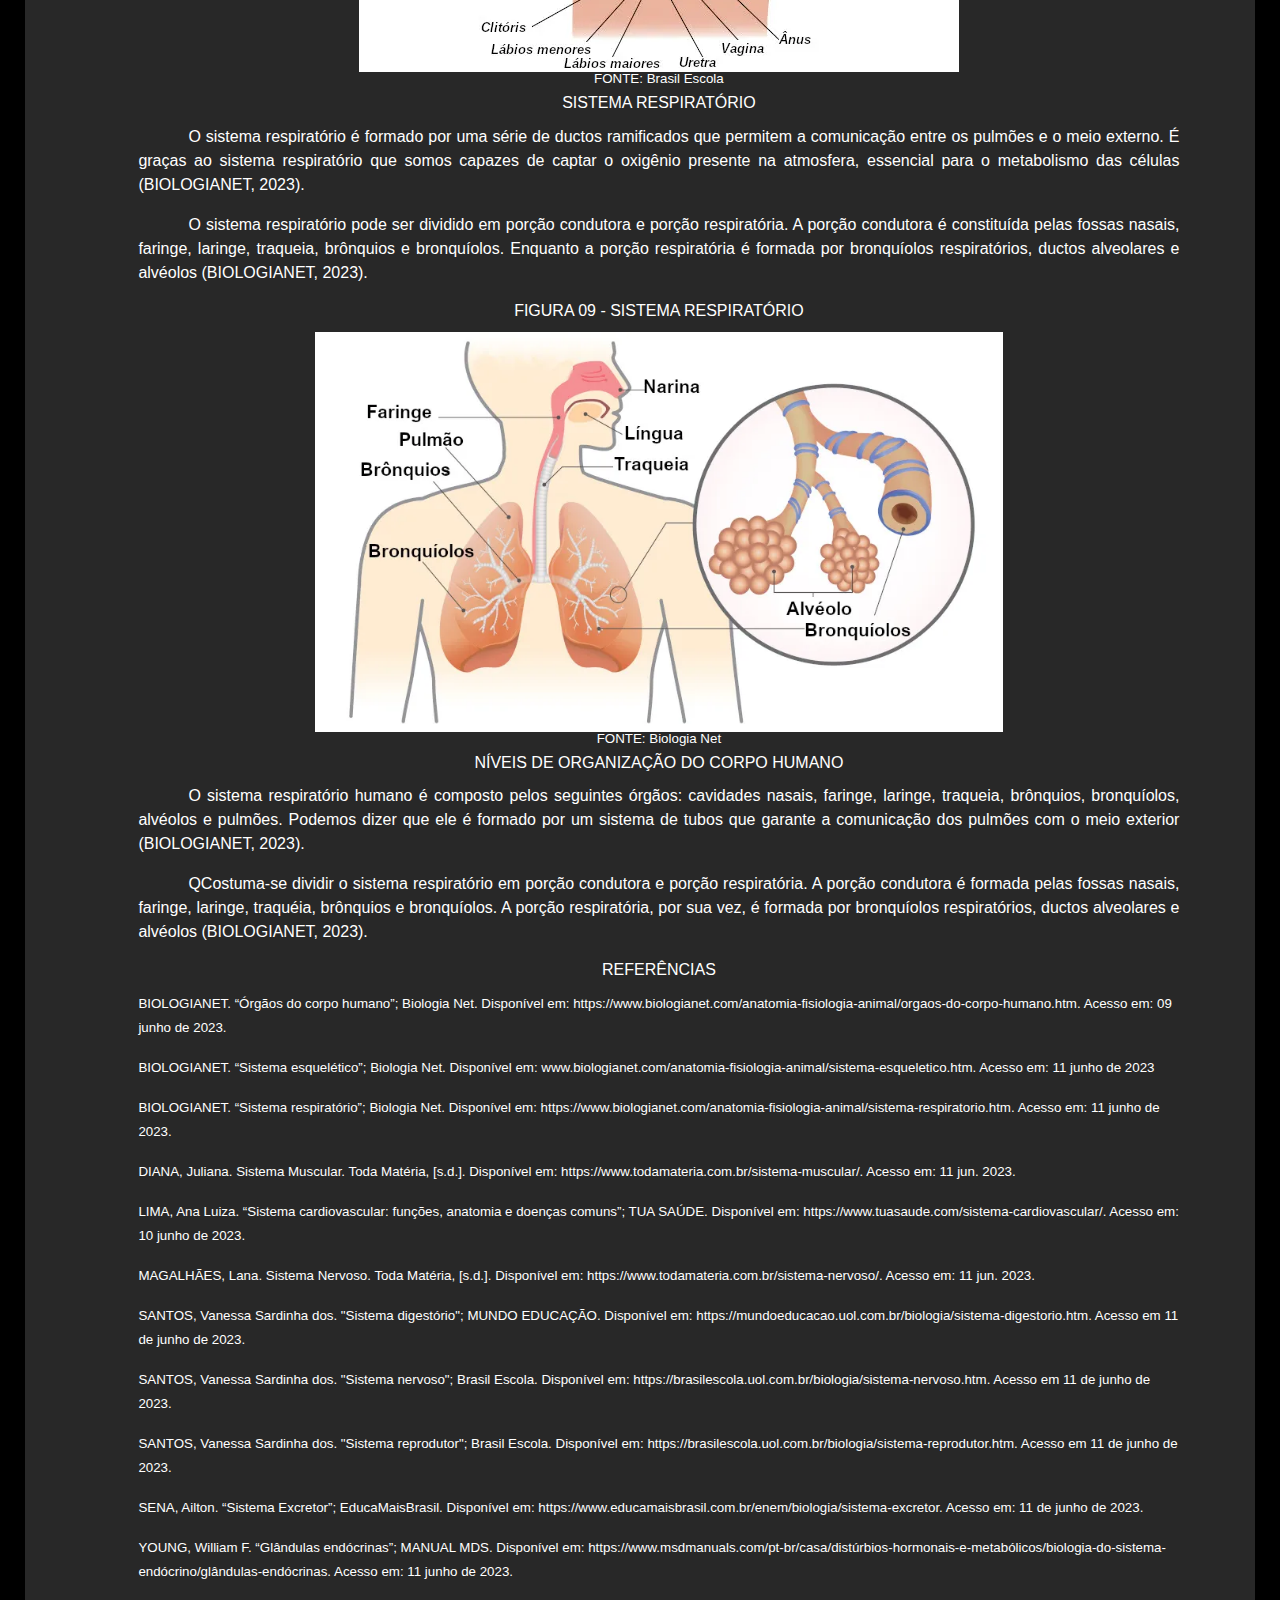
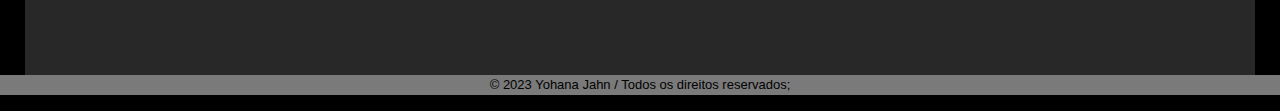
<file: sistema.html>
<!DOCTYPE html>
<html lang="en">
<head>
    <meta charset="UTF-8">
    <meta name="viewport" content="width=device-width, initial-scale=1.0">
    <title>HUMAN ANATOMY</title>
    <link rel="stylesheet" href="conteudo.css">
    <link rel="shortcut icon" href="imagens/logo.png" type="image/x-icon">
    <link
      href="https://cdn.jsdelivr.net/npm/bootstrap@5.3.0/dist/css/bootstrap.min.css"
      rel="stylesheet"
    />
</head>
<body>
    <header>
    <nav class="navbar navbar-expand-lg fixed-top">
        <div class="container">
          <button
            class="navbar-toggler bg-white"
            data-bs-toggle="collapse"
            data-bs-target="#navbarNav"
            aria-controls="navbarNav"
            aria-expanded="false"
            aria-label="Toggle navigation"
          >
            <span class="text-white navbar-toggler-icon"></span>
          </button>
          <div class="collapse navbar-collapse " id="navbarNav">
            <ul class="navbar-nav">
              <li class="nav-item active">
                <a class="text-white nav-link" href="index.html">Home</a>
              </li>
              <li class="nav-item">
                <a class="text-white nav-link" href="celula.html">Células</a>
              </li>
              <li class="nav-item">
                <a class="text-white nav-link" href="tecido.html">Tecidos</a>
              </li>
              <li class="nav-item">
                <a class="text-white nav-link" href="orgaos.html">Órgãos</a>
              </li>
              <li class="nav-item">
                <a class="text-white nav-link" href="anatomia.html">Anatomia</a>
              </li>
              <li class="nav-item">
                <a class="text-white nav-link" href="sistema.html">Sistema</a>
              </li>
              <li class="nav-item">
                <a class="text-white nav-link" href="sambaqui.html">Sambaqui</a>
              </li>
            </ul>
          </div>
        </div>
      </nav>
</header>
      <main class="Item3">
        <section class="container-conteudo">
          <h1 class="Titulo">SISTEMA CARDIOVASCULAR</h1>
          <p class="justificado">
            O sistema cardiovascular é formado pelo coração e vasos sanguíneos,
            sendo responsável por bombear o sangue para o corpo, transportar
            nutrientes e oxigênio, ajudar na eliminação de substâncias do
            metabolismo e transportar hormônios (LIMA, 2023).
          </p>
          <p class="justificado">
            Quando existem alterações nas funções do sistema cardiovascular, podem
            surgir doenças que podem ser graves e colocar a vida da pessoa em
            risco, como infarto, arritmias cardíacas e acidente vascular cerebral
            (LIMA, 2023).
          </p>
          <p class="justificado">
            Coração: órgão muscular formado pelo tecido muscular cardíaco é
            responsável pelo bombeamento do sangue para todo o corpo por meio de
            contrações rítmicas involuntárias (BIOLOGIANET, 2023).
          </p>
          <p class="justificado">
            Vasos sanguíneos: estruturas responsáveis pelo transporte do sangue
            pelo corpo. Elas podem ser de três tipos principais: artérias,
            responsáveis pelo transporte do sangue do coração para os tecidos;
            veias, responsáveis pelo transporte do sangue dos tecidos para o
            coração; capilares, vasos bastante delgados e que apresentam paredes
            finas, o que permite a troca de substâncias entre o sangue e os
            tecidos (BIOLOGIANET, 2023).
          </p>
          <h3 class="Titulo">FIGURA 08 - SISTEMA CARDIOVASCULAR</h3>
          <a>
            <figcaption><img class="img-fluid" src="imagens/FIGURA 08.png" alt=""><figure class="referencia-img">FONTE: Biologia Net</figure></figcaption>
          </a>
          <h1 class="Titulo">Sistema Digestório</h1>
        <p class="justificado">
          Sistema digestório apresenta órgãos especializados na quebra dos
          alimentos em partículas menores e no aproveitamento dos nutrientes
          neles presentes. Esse sistema é também responsável por eliminar o
          material que não foi digerido (SANTOS, 2023).
        </p>
        <p class="justificado">
          O sistema digestório humano é formado por uma espécie de canal
          alimentar, o qual se comunica com várias glândulas acessórias que
          liberam dentro dele substâncias essenciais para o processo de
          digestão. A seguir conheceremos mais sobre esse importante processo
          (SANTOS, 2023).
        </p>
        <p class="justificado">
          O sistema digestório humano é formado pelo trato gastrointestinal, que
          é composto pela boca, faringe, esôfago, estômago, intestino delgado e
          intestino grosso. Associadas a esses órgãos, temos as glândulas
          acessórias, também chamadas de glândulas associadas, que são as
          glândulas salivares, o fígado e o pâncreas (SANTOS, 2023).
        </p>
        <h3 class="Titulo">FIGURA 10 - SISTEMA DIGESTÓRIO</h3>
        <a>
          <figcaption><img class="img-fluid" src="imagens/FIGURA 10.png" alt=""><figure class="referencia-img">FONTE: Toda Matéria</figure></figcaption>
        </a>
        <h1 class="Titulo">SISTEMA ENDÓCRINO</h1>
        <p class="justificado">
          O sistema endócrino é composto por um grupo de glândulas e órgãos que
          regulam e controlam várias funções do organismo por meio da produção e
          secreção de hormônios. Os hormônios são substâncias químicas que
          afetam a atividade de outra parte do corpo. Em essência, os hormônios
          atuam como mensageiros que controlam e coordenam as atividades em todo
          o corpo (YOUNG, 2022).
        </p>
        <ul>
          <li>
            As glândulas endócrinas liberam os hormônios diretamente na corrente
            sanguínea
          </li>
          <li>
            Glândulas exócrinas liberam hormônios ou outras substâncias para
            dentro de um duto
          </li>
        </ul>
        <p class="justificado">
          Os órgãos individuais que formam o sistema endócrino têm funções
          diferentes e, frequentemente, não relacionadas. Os médicos
          especializados em doenças do sistema endócrino são chamados de
          endocrinologistas. Muitos endocrinologistas se sub especializam nas
          funções e nos distúrbios de glândulas específicas (YOUNG, 2022).
        </p>
        <p class="justificado">
          As principais glândulas do sistema endócrino que individualmente
          fabricam um ou mais hormônios específicos, são (YOUNG, 2022) :
        </p>
        <ul>
          <li>Hipotálamo</li>
          <li>Hipófise</li>
          <li>Glândula tireóide</li>
          <li>Glândulas paratireoides</li>
          <li>Células ilhotas do pâncreas</li>
          <li>Glândulas adrenais</li>
          <li>Testículos em homens e ovários na mulher</li>
        </ul>
        <p class="justificado">
          Nem todos os órgãos que secretam hormônios ou substâncias semelhantes
          a hormônios fazem parte do sistema endócrino. Por exemplo, os rins
          produzem o hormônio renina, uma enzima cuja função é ajudar a
          controlar a pressão arterial e o hormônio eritropoietina, que estimula
          a medula óssea a produzir glóbulos vermelhos. Além disso, o aparelho
          digestivo produz uma série de hormônios que controlam a digestão,
          afetam a secreção de insulina pelo pâncreas e alteram comportamentos,
          tais como os associados à fome. A gordura (tecido adiposo) também
          produz hormônios que regulam o metabolismo (a maneira pela qual o
          organismo usa os alimentos para controlar os processos químicos do
          corpo) e o apetite (YOUNG, 2022).
        </p>
        <p class="justificado">
          Além disso, o termo “glândula” não significa que o órgão
          necessariamente faz parte do sistema endócrino. Por exemplo, as
          glândulas sudoríparas, as glândulas salivares, as glândulas nas
          membranas mucosas e as glândulas mamárias são chamadas de glândulas
          exócrinas, porque elas secretam outras substâncias além de hormônios e
          porque elas secretam as substâncias para dentro de dutos e não
          diretamente na corrente sanguínea (YOUNG, 2022).
        </p>
        <p class="justificado">
          O pâncreas é tanto uma glândula endócrina como exócrina. Regiões
          especializadas no pâncreas produzem a insulina e outros hormônios que
          são liberados na corrente sanguínea para regular o nível de glicose no
          sangue, e outras regiões produzem os líquidos digestivos que
          atravessam o duto pancreático e acabam chegando ao intestino delgado
          para ajudar com a digestão dos alimentos (YOUNG, 2022).
        </p>
        <h1 class="Titulo">SISTEMA ESQUELÉTICO</h1>
        <p class="justificado">
          O sistema esquelético reúne um conjunto de ossos e estruturas formadas
          a partir de cartilagem, tendões e ligamentos que permitem a
          movimentação do corpo, a sustentação, o apoio para músculos, a
          proteção de órgãos vitais, além, é claro, de servir como um local de
          armazenamento de substâncias, como cálcio e fósforo, e produzir
          células sanguíneas. No nosso corpo, 206 ossos perfeitamente unidos
          através de articulações formam o chamado esqueleto. Os ossos que
          compõem essa estrutura podem ser classificados de acordo com seu
          formato (BIOLOGIANET, 2023).
        </p>
        <p class="justificado">
          O esqueleto humano pode ser dividido em duas grandes porções: o
          esqueleto axial e o apendicular. O esqueleto axial é aquele que forma
          o eixo principal do corpo e é constituído pelo crânio, vértebras,
          costelas e esterno. Já o esqueleto apendicular é constituído pelos
          membros (braços e pernas). Essas duas porções são unidas por meio das
          chamadas cinturas pélvicas e escapular. A primeira é formada pelos
          ossos do quadril, enquanto a segunda é formada pela escápula e
          clavícula (BIOLOGIANET, 2023).
        </p>
        <p class="justificado">
          No local onde dois ossos estão em contato, dizemos que existe uma
          articulação. Nelas, pode ser possível ou não realizar movimentos. As
          articulações chamadas de móveis são aquelas que permitem a
          movimentação. Como exemplo, podemos citar aquelas encontradas nos
          ossos dos braços e das pernas. Existem ainda as articulações imóveis,
          também chamadas de fixas, que não permitem a movimentação. Um exemplo
          desse tipo de articulação é observado nos ossos do crânio. Alguns
          autores sugerem ainda a classificação de algumas articulações em
          semimóveis, uma vez que permitem movimentos pequenos. As articulações
          da coluna são um exemplo dessa ocorrência (BIOLOGIANET, 2023).
        </p>
        <p class="justificado">
          Quando uma articulação é móvel, percebe-se nas extremidades dos ossos
          a presença de cartilagem. Essas cartilagens, aliadas com o chamado
          líquido sinovial, impedem o desgaste desses ossos e, consequentemente,
          permitem que deslizem uns sobre os outros, sem maiores complicações
          (BIOLOGIANET, 2023).
        </p>
        <h3 class="Titulo">FIGURA 16 - ESQUELETO</h3>
        <a>
          <figcaption><img class="img-fluid" src="imagens/FIGURA 16.png" alt=""><figure class="referencia-img">FONTE: Brasil Escola</figure></figcaption>
        </a>
        <h1 class="Titulo">Sistema excretor</h1>
        <p class="justificado">
          O sistema excretor é formado pelo conjunto de órgãos que atuam no
          processo de “limpeza” do organismo. Esses órgãos atuam de modo a
          eliminar as substâncias tóxicas ou que estão em nível elevado na
          circulação sanguínea. O processo de excreção acontece através do
          líquido denominado urina. Por isso, o sistema excretor também é
          conhecido como sistema ou aparelho urinário (SENA, 2021).
        </p>
        <p class="justificado">
          A excreção garante a homeostase - equilíbrio interno do organismo. Ela
          faz isso por meio do controle do volume de água, eliminação dos
          resíduos resultantes da quebra de proteínas e do ácido nucleico. A
          principal excreta presente na urina é a ureia. Contudo, outras
          substâncias podem ser identificadas neste líquido. Uma vez que o
          sistema excretor também elimina as substâncias que estão em excesso no
          organismo, a análise da urina é utilizada para identificar distúrbios
          no funcionamento do organismo (SENA, 2021).
        </p>
        <p class="justificado">
          No corpo humano, a excreção acontece por conta da atuação coordenada
          dos rins, ureteres, bexiga e uretra. Outros animais também possuem
          sistema excretor, cada um com sua respectiva especificidade. Contudo,
          neste artigo, nos dedicamos somente ao funcionamento, estruturas e
          patologias associadas ao aparelho urinário humano (SENA, 2021).
        </p>
        <h3 class="Titulo">FIGURA 12 - SISTEMA EXCRETOR</h3>
        <a>
          <figcaption><img class="img-fluid" src="imagens/FIGURA 12.png" alt=""><figure class="referencia-img">FONTE: Toda Matéria</figure></figcaption>
        </a>
        <h1 class="Titulo">SISTEMA MUSCULAR</h1>
        <p class="justificado">
          O sistema muscular é composto pelos diversos músculos do corpo humano.
          Os músculos são tecidos, cujas células ou fibras musculares possuem a
          função de permitir a contração e produção de movimentos (DIANA, 2023).
        </p>
        <p class="justificado">
          As fibras musculares, por sua vez, são controladas pelo sistema
          nervoso, que se encarregam de receber a informação e respondê-la
          realizando a ação solicitada (DIANA, 2023).
        </p>
        <h2 class="Titulo">FUNÇÕES DO SISTEMA MUSCULAR</h2>
        <p class="justificado">
          O Sistema Muscular apresenta algumas funções que são fundamentais para
          o corpo humano. Veja a seguir quais são essas funções (DIANA, 2023) :
        </p>
        <ul>
          <li>Estabilidade corporal;</li>
          <li>Produção de movimentos;</li>
          <li>Aquecimento do corpo (manutenção da temperatura corporal);</li>
          <li>Preenchimento do corpo (sustentação);</li>
          <li>Auxílio nos fluxos sanguíneos.</li>
        </ul>
        <h3 class="Titulo">FIGURA 15 - MUSCULAR</h3>
        <a>
          <figcaption><img class="img-fluid" src="imagens/FIGURA 15.png" alt=""><figure class="referencia-img">FONTE: Toda Matéria</figure></figcaption>
        </a>
        <h2 class="Titulo">TIPOS DE MÚSCULOS</h2>
        <p class="justificado">
          Os músculos apresentam diferentes tamanhos, formas e funções, por
          isso, são classificados em três tipos: liso, estriado cardíaco e
          estriado esquelético (DIANA, 2023).
        </p>
        <h2 class="Titulo">MÚSCULO LISO</h2>
        <p class="justificado">
          Os músculos liso são aqueles que possuem contração involuntária. Eles
          estão localizados nas estruturas ocas do corpo, ou seja, estômago,
          bexiga, útero, intestino, além da pele e dos vasos sanguíneos. Sua
          função assegura a movimentação dos órgãos internos (DIANA, 2023).
        </p>
        <h2 class="Titulo">MÚSCULO CARDÍACO</h2>
        <p class="justificado">
          São músculos de contração involuntária e estão presentes no coração
          (miocárdio). Esses músculos asseguram os vigorosos batimentos
          cardíacos (DIANA, 2023).
        </p>
        <h2 class="Titulo">MÚSCULO ESTRIADO</h2>
        <p class="justificado">
          São músculos de contração voluntária, ou seja, os movimentos são
          controlados pela vontade do ser humano. Eles estão conectados com os
          ossos e cartilagens e, através das contrações, permitem os movimentos,
          as posições corporais, além de estabilizarem as articulações do
          organismo (DIANA, 2023).
        </p>
        <h1 class="Titulo">SISTEMA NERVOSO</h1>
        <p class="justificado">
          O sistema nervoso é o sistema responsável por captar, processar e
          gerar respostas diante dos estímulos aos quais somos submetidos. É
          devido à presença desse sistema que somos capazes de sentir e reagir a
          diferentes alterações que ocorrem à nossa volta e mesmo no interior do
          nosso corpo (SANTOS, 2023).
        </p>
        <p class="justificado">Ele pode ser dividido em duas porções:</p>
        <ul>
          <li>
            Sistema nervoso central: formado pelo encéfalo e medula espinhal.
          </li>
          <li>
            Sistema nervoso periférico: formado pelos nervos, gânglios e
            terminações nervosas.
          </li>
        </ul>
        <h3 class="Titulo">FIGURA 14 - NERVOSO CENTRAL E PERIFÉRICO</h3>
        <a>
          <figcaption><img class="img-fluid" src="imagens/FIGURA 14.png" alt=""><figure class="referencia-img">FONTE: Brasil Escola</figure></figcaption>
        </a>
        <p class="justificado">
          O Sistema Nervoso Central é constituído pelo encéfalo e pela medula
          espinhal, ambos envolvidos e protegidos por três membranas denominadas
          meninges (MAGALHÃES, 2023).
        </p>
        <h2 class="Titulo">ENCÉFALO</h2>
        <p class="justificado">
          O encéfalo, que pesa aproximadamente 1,5 quilo, está localizado na
          caixa craniana e apresenta três órgãos principais: o cérebro, o
          cerebelo e o tronco encefálico (MAGALHÃES, 2023).
        </p>
        <h2 class="Titulo">CÉREBRO</h2>
        <p class="justificado">
          É o órgão mais importante do sistema nervoso. Considerado o órgão mais
          volumoso, pois ocupa a maior parte do encéfalo, o cérebro está
          dividido em duas partes simétricas: o hemisfério direito e o
          hemisfério esquerdo. Assim, a camada mais externa do cérebro e cheia
          de reentrâncias, chama-se córtex cerebral, o responsável pelo
          pensamento, visão, audição, tato, paladar, fala, escrita, etc
          (MAGALHÃES, 2023).
        </p>
        <p class="justificado">
          Ademais, é sede dos atos conscientes e inconscientes, da memória, do
          raciocínio, da inteligência e da imaginação, e controla ainda, os
          movimentos voluntários do corpo (MAGALHÃES, 2023).
        </p>
        <h2 class="Titulo">CEREBELO</h2>
        <p class="justificado">
          Está situado na parte posterior e abaixo do cérebro, o cerebelo
          coordena os movimentos precisos do corpo, além de manter o equilíbrio.
          Além disso, regula o tônus muscular, ou seja, regula o grau de
          contração dos músculos em repouso (MAGALHÃES, 2023).
        </p>
        <h2 class="Titulo">TRONCO ENCEFÁLICO</h2>
        <p class="justificado">
          Localizado na parte inferior do encéfalo, o tronco encefálico conduz
          os impulsos nervosos do cérebro para a medula espinhal e vice-versa.
          Além disso, produz os estímulos nervosos que controlam as atividades
          vitais como os movimentos respiratórios, os batimentos cardíacos e os
          reflexos, como a tosse, o espirro e a deglutição (MAGALHÃES, 2023).
        </p>
        <h2 class="Titulo">MEDULA ESPINHAL</h2>
        <p class="justificado">
          A medula espinhal é um cordão de tecido nervoso situado dentro da
          coluna vertebral. Na parte superior está conectada ao tronco
          encefálico. Sua função é conduzir os impulsos nervosos do restante do
          corpo para o cérebro e coordenar os atos involuntários (reflexos)
          (MAGALHÃES, 2023).
        </p>
        <h2 class="Titulo">SISTEMA NERVOSO PERIFÉRICO</h2>
        <p class="justificado">
          O sistema nervoso periférico é formado por nervos que se originam no
          encéfalo e na medula espinhal. Sua função é conectar o sistema nervoso
          central ao resto do corpo. Importante destacar que existem dois tipos
          de nervos: os cranianos e os raquidianos (MAGALHÃES, 2023).
        </p>
        <ul>
          <li>
            Nervos Cranianos: distribuem-se em 12 pares que saem do encéfalo, e
            sua função é transmitir mensagens sensoriais ou motoras,
            especialmente para as áreas da cabeça e do pescoço.
          </li>
          <li>
            Nervos Raquidianos: são 31 pares de nervos que saem da medula
            espinhal. São formados de neurônios sensoriais, que recebem
            estímulos do ambiente; e neurônios motores que levam impulsos do
            sistema nervoso central para os músculos ou para as glândulas
          </li>
        </ul>
        <p class="justificado">
          De acordo com a sua atuação, o sistema nervoso periférico pode ser
          dividido em sistema nervoso somático e sistema nervoso autônomo
          (MAGALHÃES, 2023)
        </p>
        <ul>
          <li>
            Sistema Nervoso Somático: regula as ações voluntárias, ou seja, que
            estão sob o controle da nossa vontade bem como regula a musculatura
            esquelética de todo o corpo.
          </li>
          <li>
            Sistema Nervoso Autônomo: atua de modo integrado com o sistema
            nervoso central e apresenta duas subdivisões: o sistema nervoso
            simpático, que estimula o funcionamento dos órgãos, e o sistema
            nervoso parassimpático que inibe o seu funcionamento.
          </li>
        </ul>
        <p class="justificado">
          De maneira geral, esses dois sistemas têm funções contrárias. Enquanto
          o sistema nervoso simpático dilata a pupila e aumenta a frequência
          cardíaca, o parassimpático, por sua vez, contrai a pupila e diminui os
          batimentos cardíacos. Enfim, a função do sistema nervoso autônomo é
          regular as funções orgânicas, para que as condições internas do
          organismo se mantenham constantes (MAGALHÃES, 2023).
        </p>
        <h1 class="Titulo">SISTEMA REPRODUTOR</h1>
        <p class="justificado">
          O sistema reprodutor, também chamado de sistema genital, é responsável
          por proporcionar as condições adequadas para a nossa reprodução. O
          sistema reprodutor masculino é responsável por garantir a produção do
          gameta masculino (espermatozoide) e depositá-lo no interior do corpo
          da mulher. O sistema reprodutor feminino, por sua vez, atua produzindo
          o gameta feminino (ovócito secundário) e também servindo de local para
          a fecundação e desenvolvimento do bebê (SANTOS, 2023).
        </p>
        <h2 class="Titulo">SISTEMA REPRODUTOR MASCULINO</h2>
        <p class="justificado">
          O sistema reprodutor masculino garante a produção dos espermatozoides
          e a transferência desses gametas para o corpo da fêmea. Ele é formado
          por órgãos externos e internos. O pênis e o saco escrotal são os
          chamados órgãos reprodutivos externos do homem, enquanto os
          testículos, os epidídimos, os ductos deferentes, os ductos
          ejaculatórios, a uretra, as vesículas seminais, a próstata e as
          glândulas bulbouretrais são órgãos reprodutivos internos (SANTOS,
          2023).
        </p>
        <p class="justificado">
          Testículos: são as gônadas masculinas e estão localizados dentro do
          saco escrotal, também conhecido como escroto. Eles são formados por
          vários tubos enrolados chamados de túbulos seminíferos, nos quais os
          espermatozoides serão produzidos. Além de produzir os gametas, é nos
          testículos que ocorre a produção da testosterona, hormônio
          relacionado, entre outras funções, com a diferenciação sexual e a
          espermatogênese (SANTOS, 2023).
        </p>
        <p class="justificado">
          Epidídimo: após saírem dos túbulos seminíferos, os espermatozoides
          seguem para o epidídimo, formado por tubos espiralados. Nesse local os
          espermatozoides adquirem maturidade e tornam-se móveis (SANTOS, 2023).
        </p>
        <p class="justificado">
          Ducto deferente: no momento da ejaculação, os espermatozoides seguem
          do epidídimo para o ducto deferente. Esse ducto encontra o ducto da
          vesícula seminal e passa a ser chamado de ducto ejaculatório, o qual
          se abre na uretra (SANTOS, 2023).p>
        </p>
        <p class="justificado">
          Uretra: é o ducto que se abre para o meio externo. Ela percorre todo o
          pênis e serve de local de passagem para o sêmen e para a urina, sendo,
          portanto, um canal comum ao sistema urinário e reprodutor (SANTOS,
          2023).
        </p>
        <p class="justificado">
          Vesículas seminais: no corpo masculino observa-se a presença de duas
          vesículas seminais, as quais formam secreções que compõem cerca de 60%
          do volume do sêmen. Essa secreção apresenta várias substâncias,
          incluindo frutose, que serve de fonte de energia para o espermatozoide
          (SANTOS, 2023).
        </p>
        <p class="justificado">
          Próstata: secreta um fluido que também compõe o sêmen. Essa secreção
          contém enzimas anticoaguladoras e nutrientes para o espermatozoide
          (SANTOS, 2023).
        </p>
        <p class="justificado">
          Glândulas bulbouretrais: no corpo masculino observa-se a presença de
          duas glândulas bulbouretrais. Elas são responsáveis por secretar um
          muco claro que neutraliza a uretra, retirando resíduos de urina que
          possam ali estar presentes (SANTOS, 2023).
        </p>
        <p class="justificado">
          Pênis: é o órgão responsável pela cópula. Ele é formado por tecido
          erétil que se enche de sangue no momento da excitação sexual. Além do
          tecido erétil, no pênis é possível observar a passagem da uretra, pela
          qual o sêmen passará durante a ejaculação (SANTOS, 2023).
        </p>
        <h3 class="Titulo">FIGURA 17 - REPRODUTOR MASCULINO</h3>
        <a>
          <figcaption><img class="img-fluid" src="imagens/FIGURA 17.png" alt=""><figure class="referencia-img">FONTE: BRSIL ESCOLA - UOL</figure></figcaption>
        </a>
        <h2 class="Titulo">SISTEMA REPRODUTOR FEMININO</h2>
        <p class="justificado">
          O sistema reprodutor feminino servirá de local para a fecundação e
          também para o desenvolvimento do bebê, além de ser responsável pela
          produção dos gametas femininos e hormônios. Assim como no masculino, o
          sistema reprodutor feminino apresenta órgãos externos e internos. Os
          órgãos externos recebem a denominação geral de vulva e incluem os
          lábios maiores, lábios menores, clitóris e as aberturas da uretra e
          vagina. Já os órgãos internos incluem os ovários, as tubas uterinas, o
          útero e a vagina (SANTOS, 2023).
        </p>
        <p class="justificado">
          Ovários: no corpo feminino observa-se a presença de dois ovários, os
          quais são responsáveis por produzir os gametas femininos. Nesses
          órgãos são produzidos também os hormônios estrogênio e progesterona,
          relacionados com a manutenção do ciclo menstrual, sendo o estrogênio
          relacionado também com o desenvolvimento dos caracteres sexuais
          secundários (SANTOS, 2023).
        </p>
        <p class="justificado">
          Tubas uterinas: no corpo da mulher, observa-se a presença de duas
          tubas uterinas, as quais apresentam uma extremidade que atravessa a
          parede do útero e outra que se abre próximo do ovário e tem
          prolongamentos denominados de fímbrias. A fecundação ocorre,
          geralmente, na região das tubas uterinas (SANTOS, 2023).
        </p>
        <p class="justificado">
          Útero: é um órgão muscular, em forma de pera, no qual se desenvolve o
          bebê durante a gravidez. A parede do órgão é espessa e possui três
          camadas. A camada mais espessa é chamada de miométrio e é formada por
          grande quantidade de fibras musculares lisas. A mais interna, chamada
          de endométrio, destaca-se por ser perdida durante a menstruação. O
          colo do útero, também chamado de cervice, abre-se na vagina (SANTOS,
          2023).
        </p>
        <p class="justificado">
          Vagina: é um canal elástico no qual o pênis é inserido durante a
          relação sexual e o espermatozoide é depositado. Esse canal é também
          por onde o bebê passa durante o parto normal (SANTOS, 2023).
        </p>
        <p class="justificado">
          Vulva: é a genitália externa feminina. Fazem parte da vulva os lábios
          maiores, os lábios menores, a abertura vaginal, a abertura da uretra e
          o clitóris. Esse último é formado por um tecido erétil e apresenta
          muitas terminações nervosas, sendo um local de grande sensibilidade
          (SANTOS, 2023).
        </p>
        <h3 class="Titulo">FIGURA 18 - REPRODUTOR FEMININO</h3>
        <a>
          <figcaption><img class="img-fluid" src="imagens/FIGURA 18.png" alt=""><figure class="referencia-img">FONTE: Brasil Escola</figure></figcaption>
        </a>
        <h1 class="Titulo">SISTEMA RESPIRATÓRIO</h1>
        <p class="justificado">
          O sistema respiratório é formado por uma série de ductos ramificados
          que permitem a comunicação entre os pulmões e o meio externo. É graças
          ao sistema respiratório que somos capazes de captar o oxigênio
          presente na atmosfera, essencial para o metabolismo das células
          (BIOLOGIANET, 2023).
        </p>
        <p class="justificado">
          O sistema respiratório pode ser dividido em porção condutora e porção
          respiratória. A porção condutora é constituída pelas fossas nasais,
          faringe, laringe, traqueia, brônquios e bronquíolos. Enquanto a porção
          respiratória é formada por bronquíolos respiratórios, ductos
          alveolares e alvéolos (BIOLOGIANET, 2023).
        </p>
        <h3 class="Titulo">FIGURA 09 - SISTEMA RESPIRATÓRIO</h3>
        <a>
          <figcaption><img class="img-fluid" src="imagens/FIGURA 09.png" alt=""><figure class="referencia-img">FONTE: Biologia Net</figure></figcaption>
        </a>
        <h2 class="Titulo">NÍVEIS DE ORGANIZAÇÃO DO CORPO HUMANO</h2>
        <p class="justificado">
          O sistema respiratório humano é composto pelos seguintes órgãos:
          cavidades nasais, faringe, laringe, traqueia, brônquios, bronquíolos,
          alvéolos e pulmões. Podemos dizer que ele é formado por um sistema de
          tubos que garante a comunicação dos pulmões com o meio exterior
          (BIOLOGIANET, 2023).
        </p>
        <p class="justificado">
          QCostuma-se dividir o sistema respiratório em porção condutora e
          porção respiratória. A porção condutora é formada pelas fossas nasais,
          faringe, laringe, traquéia, brônquios e bronquíolos. A porção
          respiratória, por sua vez, é formada por bronquíolos respiratórios,
          ductos alveolares e alvéolos (BIOLOGIANET, 2023).
        </p>
        <div class="Item4">
          <h2 class="Titulo">REFERÊNCIAS</h2>
          <p class="referencias">
            BIOLOGIANET. “Órgãos do corpo humano”; Biologia Net. Disponível em:
            https://www.biologianet.com/anatomia-fisiologia-animal/orgaos-do-corpo-humano.htm.
            Acesso em: 09 junho de 2023.
          </p>
          <p class="referencias">
            BIOLOGIANET. “Sistema esquelético”; Biologia Net. Disponível em:
            www.biologianet.com/anatomia-fisiologia-animal/sistema-esqueletico.htm.
            Acesso em: 11 junho de 2023
          </p>
          <p class="referencias">
            BIOLOGIANET. “Sistema respiratório”; Biologia Net. Disponível em:
            https://www.biologianet.com/anatomia-fisiologia-animal/sistema-respiratorio.htm.
            Acesso em: 11 junho de 2023.
          </p>
          <p class="referencias">
            DIANA, Juliana. Sistema Muscular. Toda Matéria, [s.d.]. Disponível
            em: https://www.todamateria.com.br/sistema-muscular/. Acesso em: 11
            jun. 2023.
          </p>
          <p class="referencias">
            LIMA, Ana Luiza. “Sistema cardiovascular: funções, anatomia e
            doenças comuns”; TUA SAÚDE. Disponível em:
            https://www.tuasaude.com/sistema-cardiovascular/. Acesso em: 10
            junho de 2023.
          </p>
          <p class="referencias">
            MAGALHÃES, Lana. Sistema Nervoso. Toda Matéria, [s.d.]. Disponível
            em: https://www.todamateria.com.br/sistema-nervoso/. Acesso em: 11
            jun. 2023.
          </p>
          <p class="referencias">
            SANTOS, Vanessa Sardinha dos. "Sistema digestório"; MUNDO EDUCAÇÃO.
            Disponível em:
            https://mundoeducacao.uol.com.br/biologia/sistema-digestorio.htm.
            Acesso em 11 de junho de 2023.
          </p>
          <p class="referencias">
            SANTOS, Vanessa Sardinha dos. "Sistema nervoso"; Brasil Escola.
            Disponível em:
            https://brasilescola.uol.com.br/biologia/sistema-nervoso.htm. Acesso
            em 11 de junho de 2023.
          </p>
          <p class="referencias">
            SANTOS, Vanessa Sardinha dos. "Sistema reprodutor"; Brasil Escola.
            Disponível em:
            https://brasilescola.uol.com.br/biologia/sistema-reprodutor.htm.
            Acesso em 11 de junho de 2023.
          </p>
          <p class="referencias">
            SENA, Ailton. “Sistema Excretor”; EducaMaisBrasil. Disponível em:
            https://www.educamaisbrasil.com.br/enem/biologia/sistema-excretor.
            Acesso em: 11 de junho de 2023.
          </p>
          <p class="referencias">
            YOUNG, William F. “Glândulas endócrinas”; MANUAL MDS. Disponível em:
            https://www.msdmanuals.com/pt-br/casa/distúrbios-hormonais-e-metabólicos/biologia-do-sistema-endócrino/glândulas-endócrinas.
            Acesso em: 11 junho de 2023.
          </p>
        </div>
        </section>
      </main>
      <footer>
        <div>
          <p>&copy; 2023 Yohana Jahn / Todos os direitos reservados;</p>
        </div>
      </footer>
      <script src="https://cdn.jsdelivr.net/npm/bootstrap@5.3.0/dist/js/bootstrap.bundle.min.js"></script>
</body>
</html>
</file>
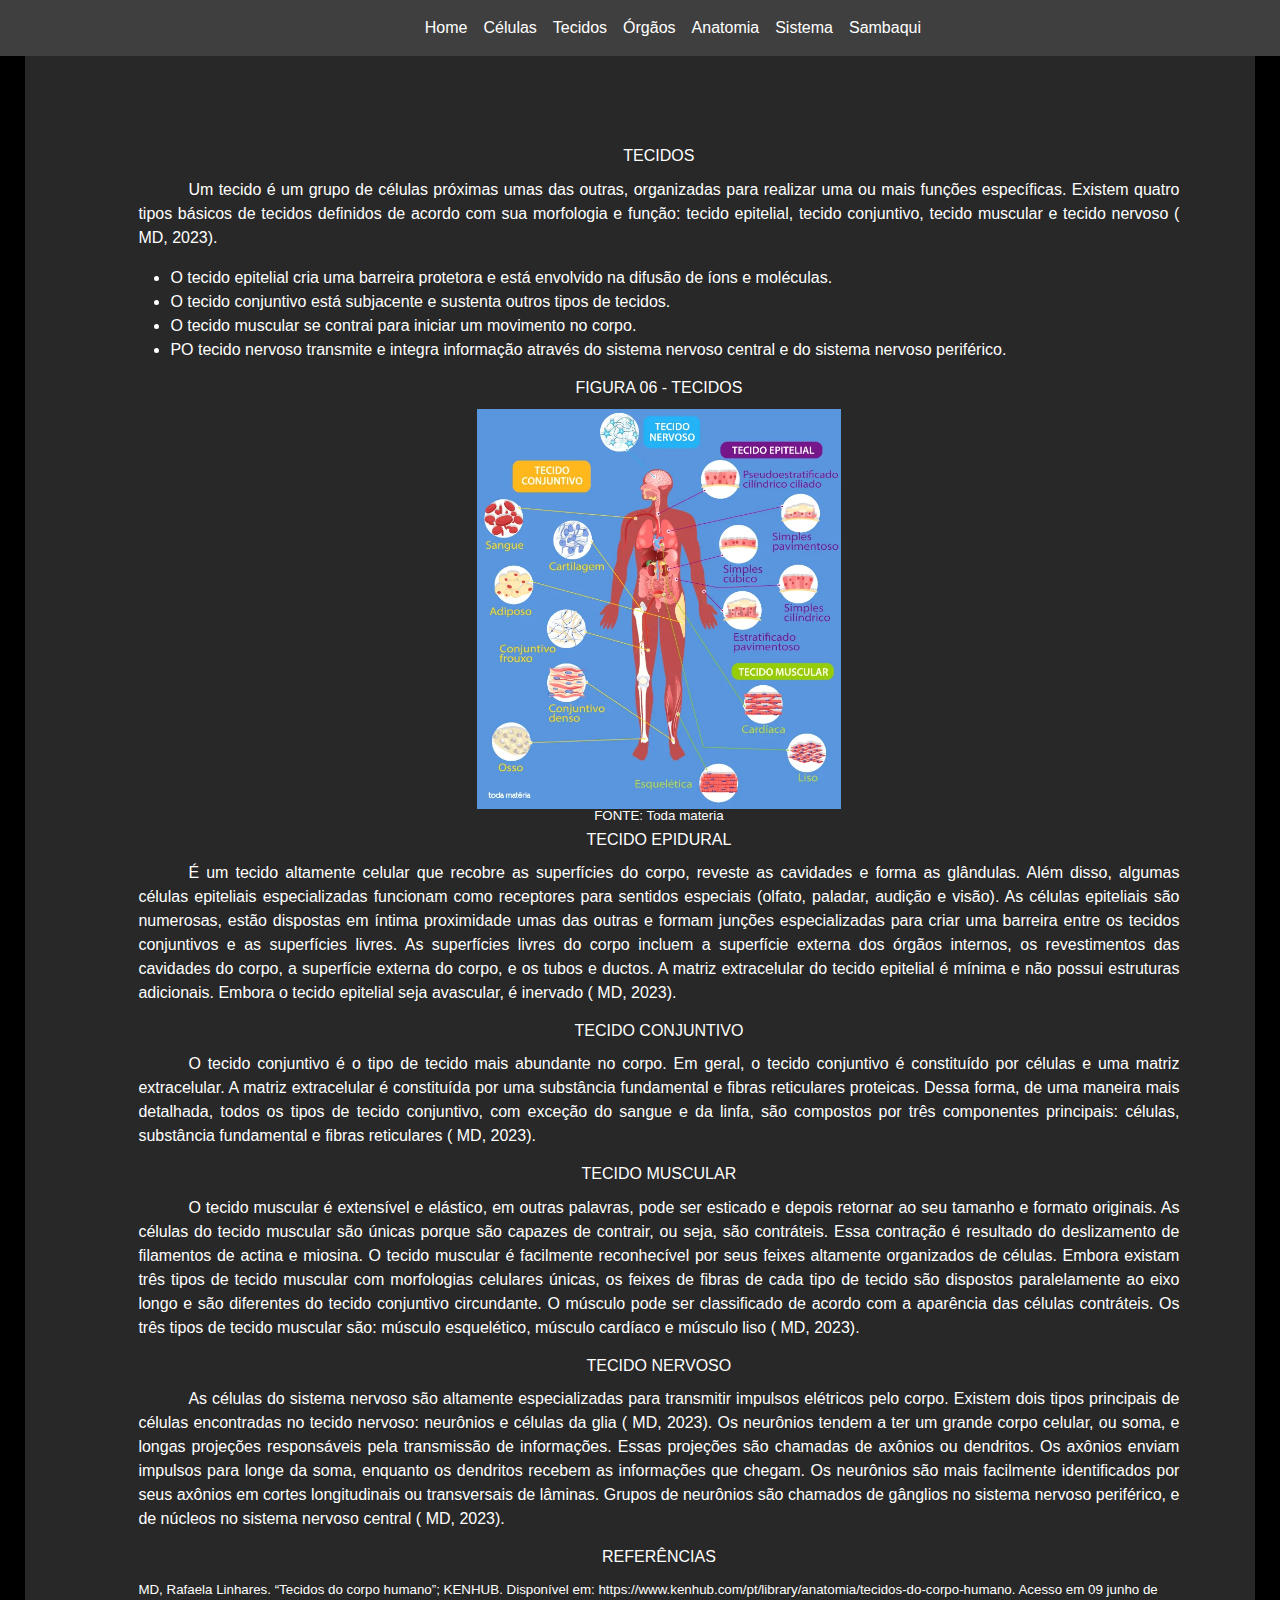
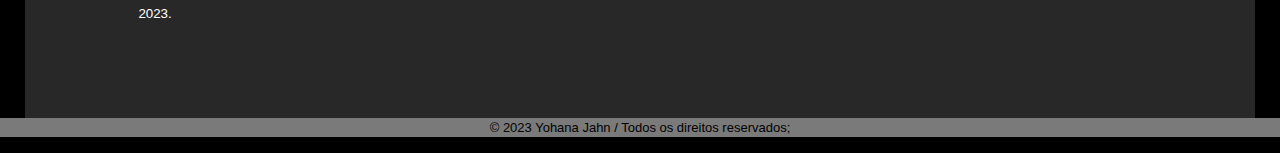
<file: tecido.html>
<!DOCTYPE html>
<html lang="PT-BR">
  <head>
    <meta charset="UTF-8" />
    <meta http-equiv="X-UA-Compatible" content="IE=edge" />
    <meta name="viewport" content="width=device-width, initial-scale=1.0" />
    <link rel="stylesheet" href="conteudo.css">
    <link rel="icon" type="image/png" href="imagens/logo.png" />
    <title>HUMAN ANATOMY</title>
    <link
      href="https://cdn.jsdelivr.net/npm/bootstrap@5.3.0/dist/css/bootstrap.min.css"
      rel="stylesheet"
    />
  </head>

  <body>
    <header class="Item1">
      <nav class="navbar navbar-expand-lg fixed-top">
        <div class="container">
          <button
            class="navbar-toggler bg-white"
            data-bs-toggle="collapse"
            data-bs-target="#navbarNav"
            aria-controls="navbarNav"
            aria-expanded="false"
            aria-label="Toggle navigation"
          >
            <span class="text-white navbar-toggler-icon"></span>
          </button>
          <div class="collapse navbar-collapse " id="navbarNav">
            <ul class="navbar-nav">
              <li class="nav-item active">
                <a class="text-white nav-link" href="index.html">Home</a>
              </li>
              <li class="nav-item">
                <a class="text-white nav-link" href="celula.html">Células</a>
              </li>
              <li class="nav-item">
                <a class="text-white nav-link" href="tecido.html">Tecidos</a>
              </li>
              <li class="nav-item">
                <a class="text-white nav-link" href="orgaos.html">Órgãos</a>
              </li>
              <li class="nav-item">
                <a class="text-white nav-link" href="anatomia.html">Anatomia</a>
              </li>
              <li class="nav-item">
                <a class="text-white nav-link" href="sistema.html">Sistema</a>
              </li>
              <li class="nav-item">
                <a class="text-white nav-link" href="sambaqui.html">Sambaqui</a>
              </li>
            </ul>
          </div>
        </div>
      </nav>
  </header>
    <main class="Item3">
      <section class="container-conteudo">
        <h1 class="Titulo">TECIDOS</h1>
        <p class="justificado">
          Um tecido é um grupo de células próximas umas das outras, organizadas
          para realizar uma ou mais funções específicas. Existem quatro tipos
          básicos de tecidos definidos de acordo com sua morfologia e função:
          tecido epitelial, tecido conjuntivo, tecido muscular e tecido nervoso
          ( MD, 2023).
        </p>
        <ul>
          <li>
            O tecido epitelial cria uma barreira protetora e está envolvido na
            difusão de íons e moléculas.
          </li>
          <li>
            O tecido conjuntivo está subjacente e sustenta outros tipos de
            tecidos.
          </li>
          <li>
            O tecido muscular se contrai para iniciar um movimento no corpo.
          </li>
          <li>
            PO tecido nervoso transmite e integra informação através do sistema
            nervoso central e do sistema nervoso periférico.
          </li>
        </ul>
        <h3 class="Titulo">FIGURA 06 - TECIDOS</h3>
        <a>
          <figcaption><img class="img-fluid" src="imagens/FIGURA 06.png" alt=""><figure class="referencia-img">FONTE: Toda materia</figure></figcaption>
        </a>
        <h2 class="Titulo">TECIDO EPIDURAL</h2>
        <p class="justificado">
          É um tecido altamente celular que recobre as superfícies do corpo,
          reveste as cavidades e forma as glândulas. Além disso, algumas células
          epiteliais especializadas funcionam como receptores para sentidos
          especiais (olfato, paladar, audição e visão). As células epiteliais
          são numerosas, estão dispostas em íntima proximidade umas das outras e
          formam junções especializadas para criar uma barreira entre os tecidos
          conjuntivos e as superfícies livres. As superfícies livres do corpo
          incluem a superfície externa dos órgãos internos, os revestimentos das
          cavidades do corpo, a superfície externa do corpo, e os tubos e
          ductos. A matriz extracelular do tecido epitelial é mínima e não
          possui estruturas adicionais. Embora o tecido epitelial seja
          avascular, é inervado ( MD, 2023).
        </p>
        <h2 class="Titulo">TECIDO CONJUNTIVO</h2>
        <p class="justificado">
          O tecido conjuntivo é o tipo de tecido mais abundante no corpo. Em
          geral, o tecido conjuntivo é constituído por células e uma matriz
          extracelular. A matriz extracelular é constituída por uma substância
          fundamental e fibras reticulares proteicas. Dessa forma, de uma
          maneira mais detalhada, todos os tipos de tecido conjuntivo, com
          exceção do sangue e da linfa, são compostos por três componentes
          principais: células, substância fundamental e fibras reticulares ( MD,
          2023).
        </p>
        <h2 class="Titulo">TECIDO MUSCULAR</h2>
        <p class="justificado">
          O tecido muscular é extensível e elástico, em outras palavras, pode
          ser esticado e depois retornar ao seu tamanho e formato originais. As
          células do tecido muscular são únicas porque são capazes de contrair,
          ou seja, são contráteis. Essa contração é resultado do deslizamento de
          filamentos de actina e miosina. O tecido muscular é facilmente
          reconhecível por seus feixes altamente organizados de células. Embora
          existam três tipos de tecido muscular com morfologias celulares
          únicas, os feixes de fibras de cada tipo de tecido são dispostos
          paralelamente ao eixo longo e são diferentes do tecido conjuntivo
          circundante. O músculo pode ser classificado de acordo com a aparência
          das células contráteis. Os três tipos de tecido muscular são: músculo
          esquelético, músculo cardíaco e músculo liso ( MD, 2023).
        </p>
        <h2 class="Titulo">TECIDO NERVOSO</h2>
        <p class="justificado">
          As células do sistema nervoso são altamente especializadas para
          transmitir impulsos elétricos pelo corpo. Existem dois tipos
          principais de células encontradas no tecido nervoso: neurônios e
          células da glia ( MD, 2023). Os neurônios tendem a ter um grande corpo
          celular, ou soma, e longas projeções responsáveis pela transmissão de
          informações. Essas projeções são chamadas de axônios ou dendritos. Os
          axônios enviam impulsos para longe da soma, enquanto os dendritos
          recebem as informações que chegam. Os neurônios são mais facilmente
          identificados por seus axônios em cortes longitudinais ou transversais
          de lâminas. Grupos de neurônios são chamados de gânglios no sistema
          nervoso periférico, e de núcleos no sistema nervoso central ( MD,
          2023).
        </p>
        <div class="Item4">
          <h2 class="Titulo">REFERÊNCIAS</h2>
          <p class="referencias">
            MD, Rafaela Linhares. “Tecidos do corpo humano”; KENHUB. Disponível
            em:
            https://www.kenhub.com/pt/library/anatomia/tecidos-do-corpo-humano.
            Acesso em 09 junho de 2023.
          </p>
        </div>
      </section>
    </main>
    <footer>
      <div>
        <p>&copy; 2023 Yohana Jahn / Todos os direitos reservados;</p>
      </div>
    </footer>
    <script src="https://cdn.jsdelivr.net/npm/bootstrap@5.3.0/dist/js/bootstrap.bundle.min.js"></script>
  </body>
</html>
</file>
<file: style.css>
:root {
    --cor-principal: #000000;
    --cor-conteudo: #ffffff;
    --cor-bottom: rgb(29, 125, 214);
    --cor-conteudo-interno: #3f3f3f;
}

* {
    margin: 0;
    padding: 0;
    border: 0;
  }

body {
    padding-top: 60px;
    background-color: var(--cor-principal);
}

.navbar {
    margin-bottom: 20px;
    background-color: var(--cor-conteudo-interno);
}
.card-body{
    background-color: var(--cor-principal);
}
.col-md-4{
    margin-top: 12px;
}
.btn{
    border: 3px solid var(--cor-bottom);
}
h2{
    font-size: 53px;
}
.col-md-6 p{
    font-size: 20px;
}
footer {
    background-color: #ffffff7a;
    color: #000000;
    text-align: center;
    font-size: 13px;
    margin-top: 25px;
}
a{
    text-decoration: none;
}
</file>
<file: conteudo.css>
:root {
  --cor-principal: #000000;
  --cor-conteudo: #ffffff;
  --cor-bottom: rgb(29, 125, 214);
  --cor-conteudo-interno: #3f3f3fa1;
  --cor-top: #3f3f3f;
}


* {
  margin: 0;
  padding: 0;
  border: 0;
  font-family: Arial, Helvetica, sans-serif;
}

body {
  background-color: var(--cor-principal) !important;
}

.Item3 {
  max-width: 1230px;
  margin: 0 auto;
  display: grid;
  width: 100%;
  height: 100%;
  background-color: var(--cor-conteudo-interno) !important;
}

.Titulo {
  text-align: center;
  margin-bottom: 12px;
  text-transform: uppercase;
  margin-top: 5px;
  font-size: 16px;
}

nav {
  margin-bottom: 20px;
  background-color: var(--cor-top);
}

.collapse {
  margin-left: 30%;
}

.container-conteudo {
  font-family: Arial, Helvetica, sans-serif;
  line-height: 1.5rem;
  margin-top: 3cm;
  margin-left: 3cm;
  margin-right: 2cm;
  margin-bottom: 2cm;
  color: var(--cor-conteudo);
  font-size: 12pt;
}

.justificado {
  text-align: justify;
  text-indent: 50px;
  margin-top: 8px;
}

.referencia-img {
  font-size: 10pt !important;
  line-height: 1;
  text-align: center;
  margin-bottom: 8px;
}

.referencias {
  margin-top: 8px;
  font-size: 10pt !important;
}

footer {
  background-color: #ffffff7a;
  color: #000000;
  text-align: center;
  font-size: 13px;
}

figcaption {
  text-align: center;
}

img {
  max-width: 600px;
  max-height: 400px;
}

/* Responsividade */
@media (max-width: 1280px) {
  header {
    padding: 14px 8%;
    transition: .2s;
  }
}

@media (max-width: 991px) {
  .collapse {
    margin-left: 0%;
  }
}

@media(max-width: 945px) {
  .Item3 {
    margin: 0 auto;
    display: grid;
    width: 100%;
    height: 100%;
  }

  .container-conteudo {
    padding-top: 60px;
    font-family: Arial, Helvetica, sans-serif;
    line-height: 1.5rem;
    color: var(--cor-conteudo);
    font-size: 12pt;
    margin-top: 0.25cm;
    margin-left: 0.5cm;
    margin-right: 0.5cm;
    margin-bottom: 0.25cm;
  }
}
</file>
